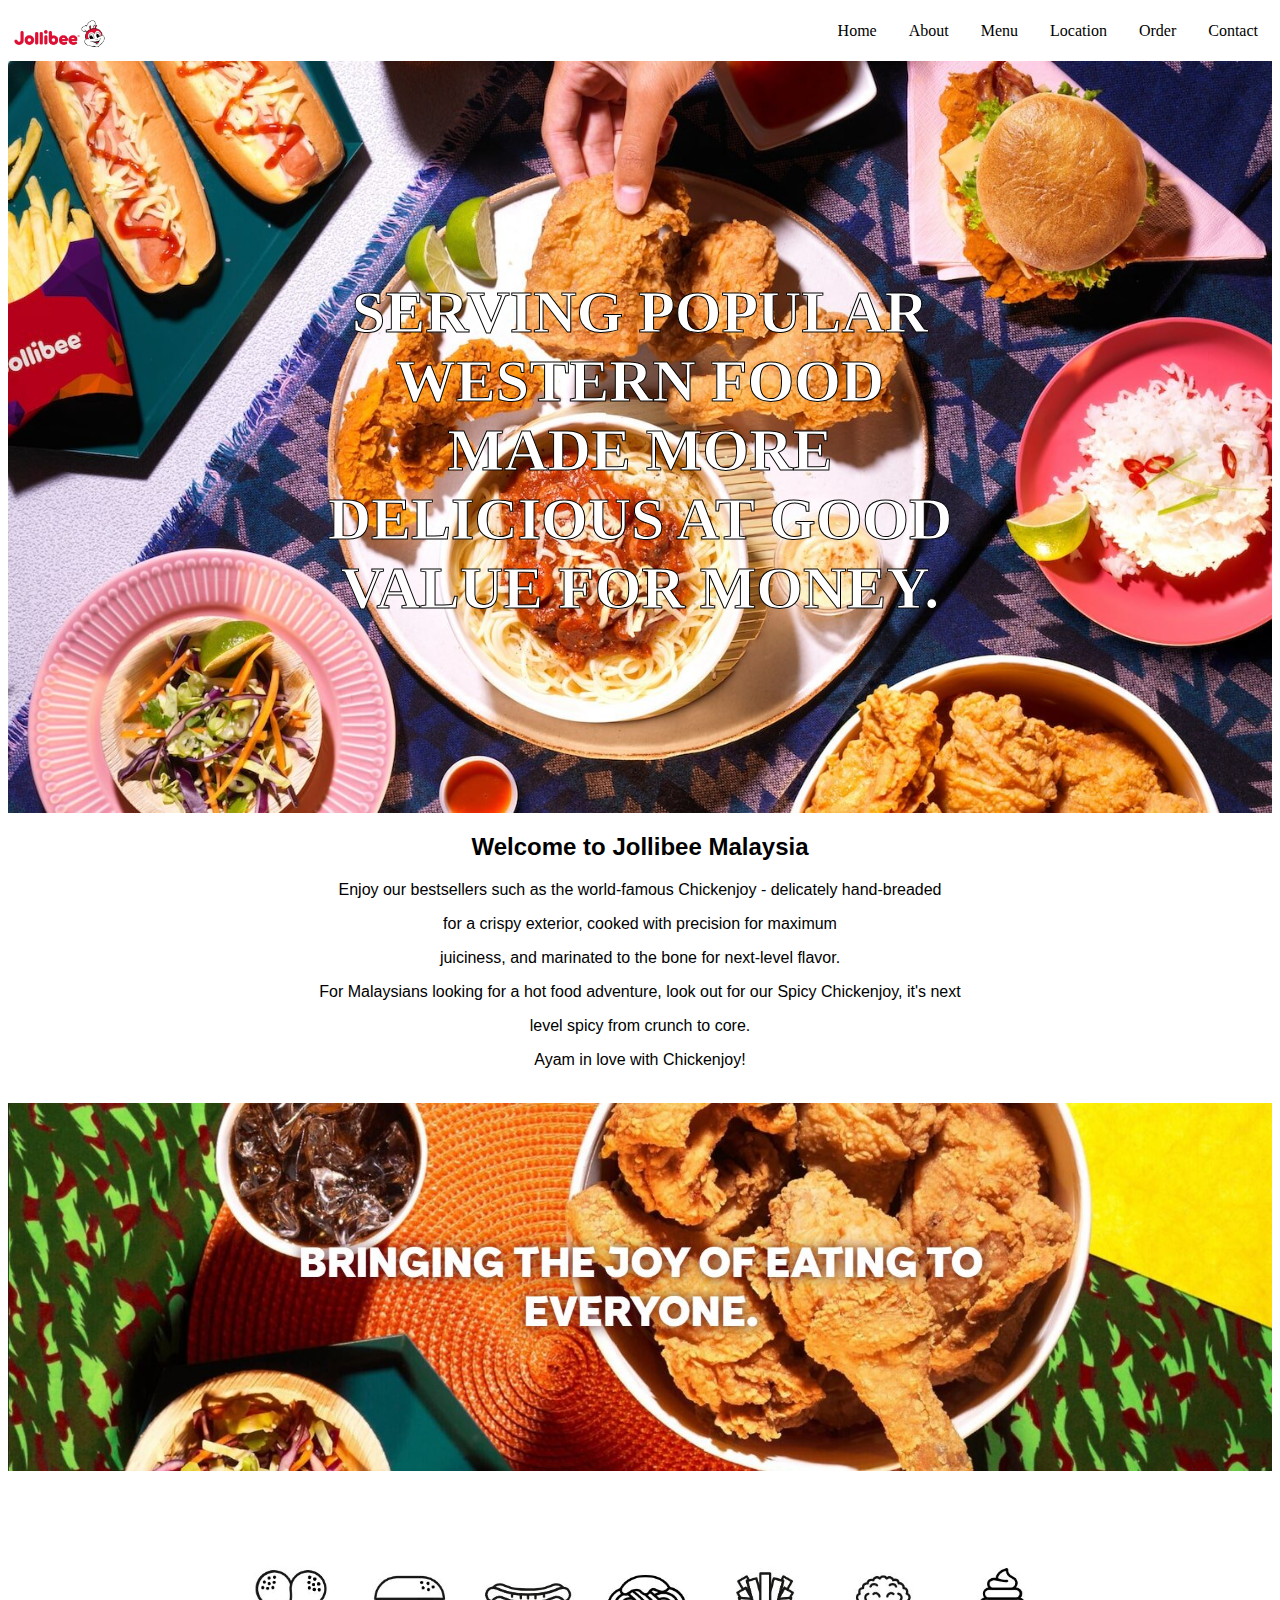
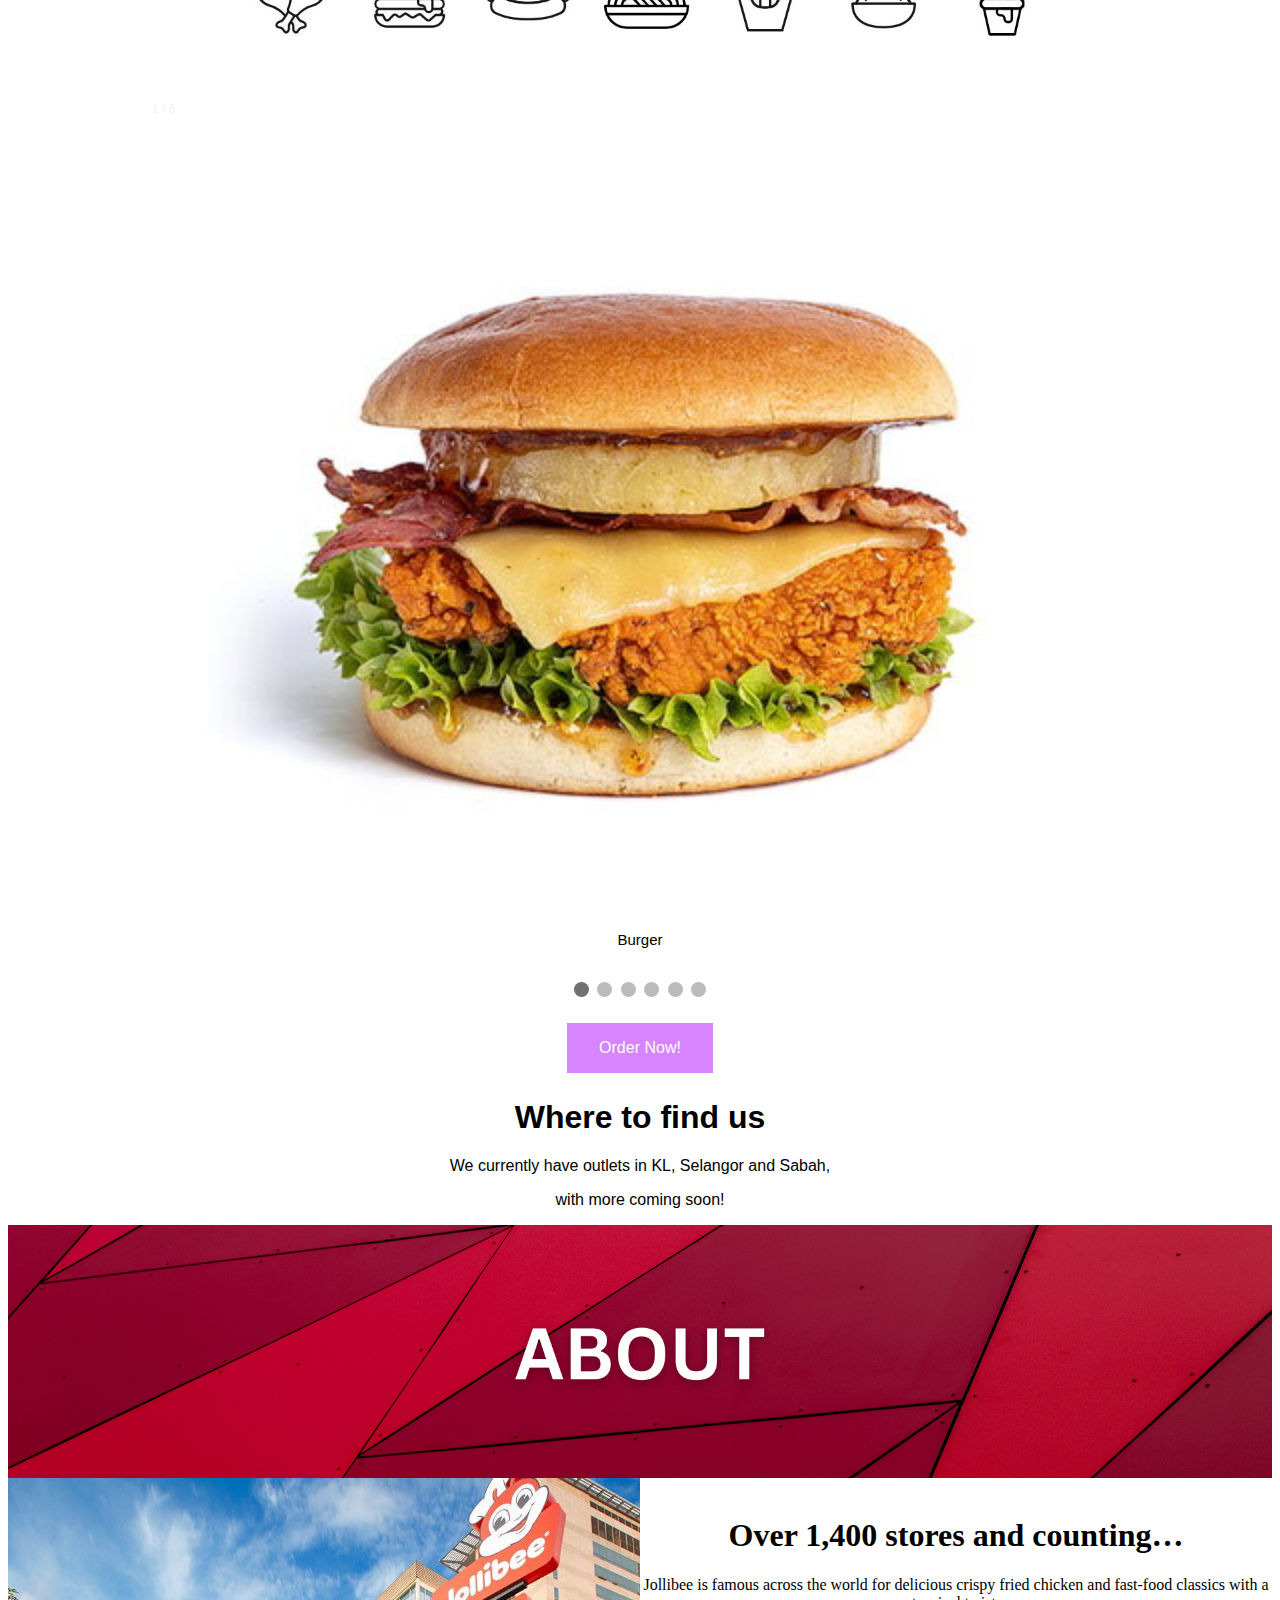
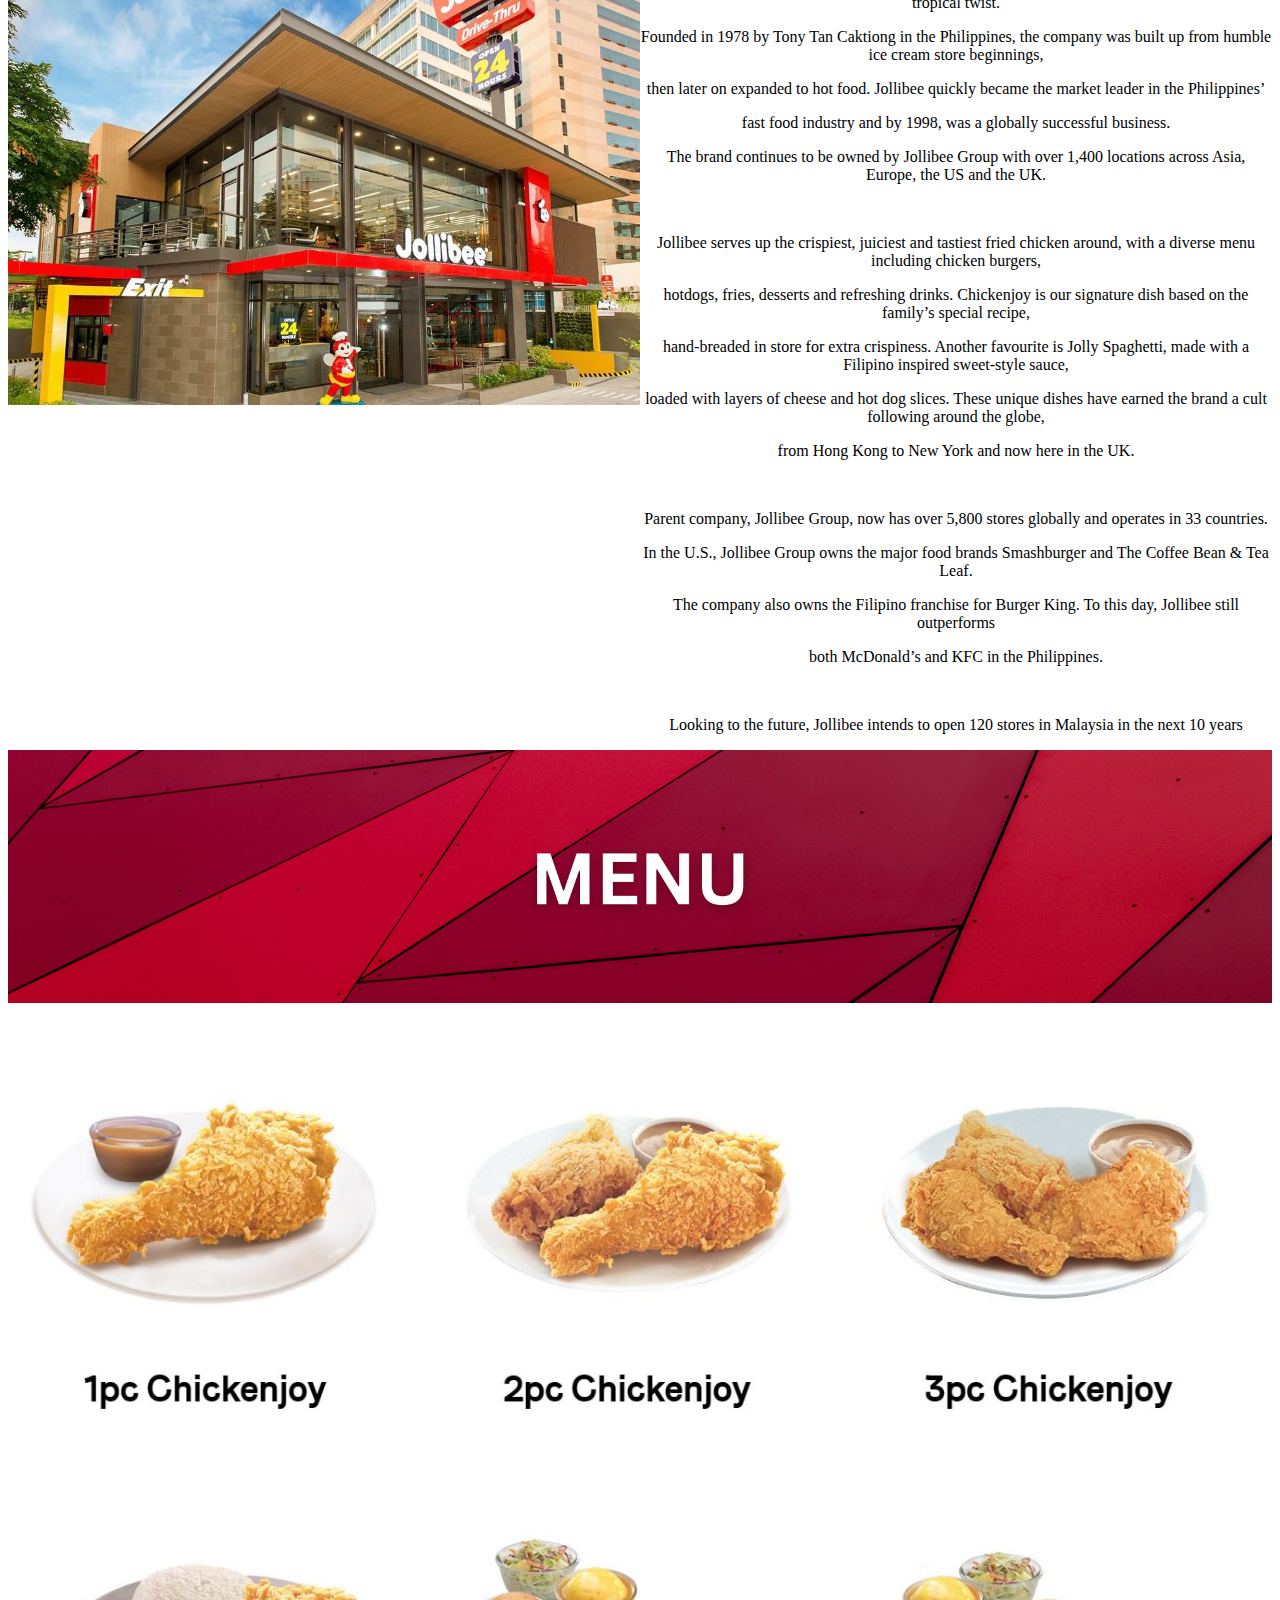
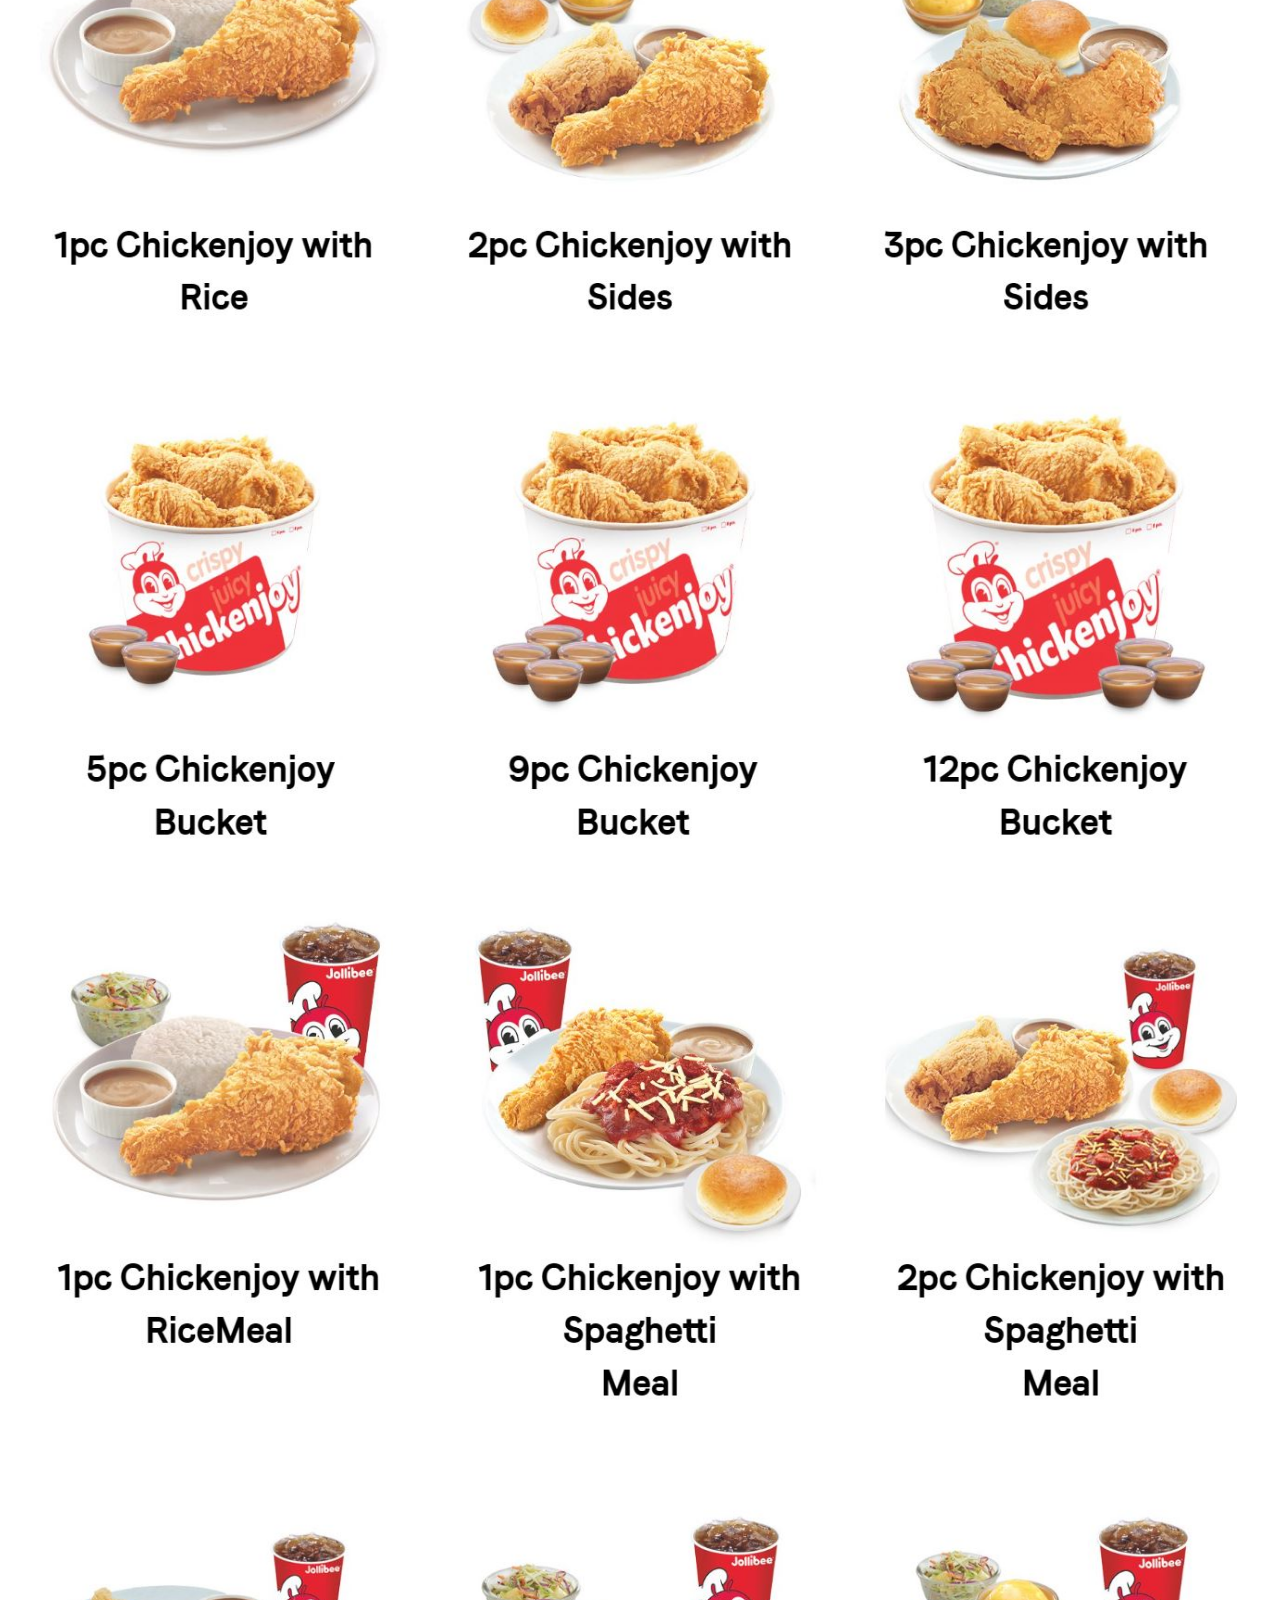
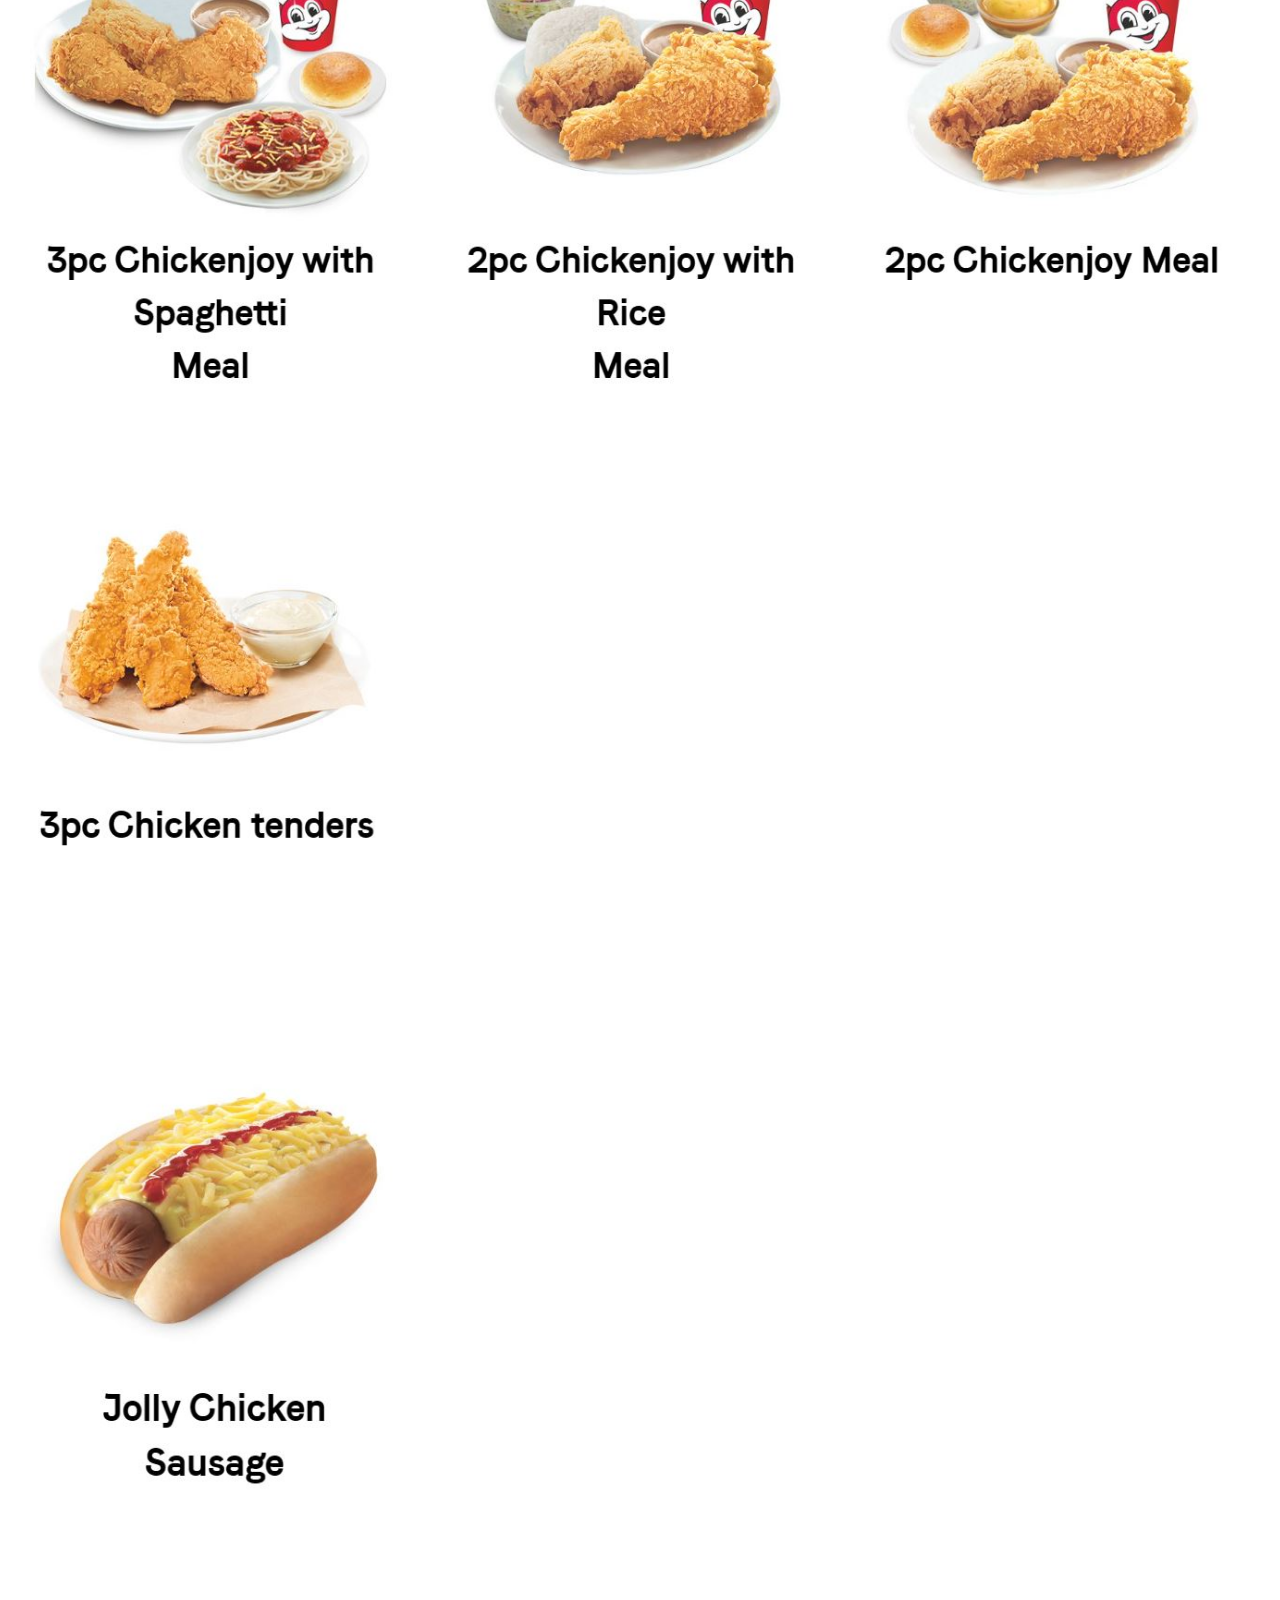
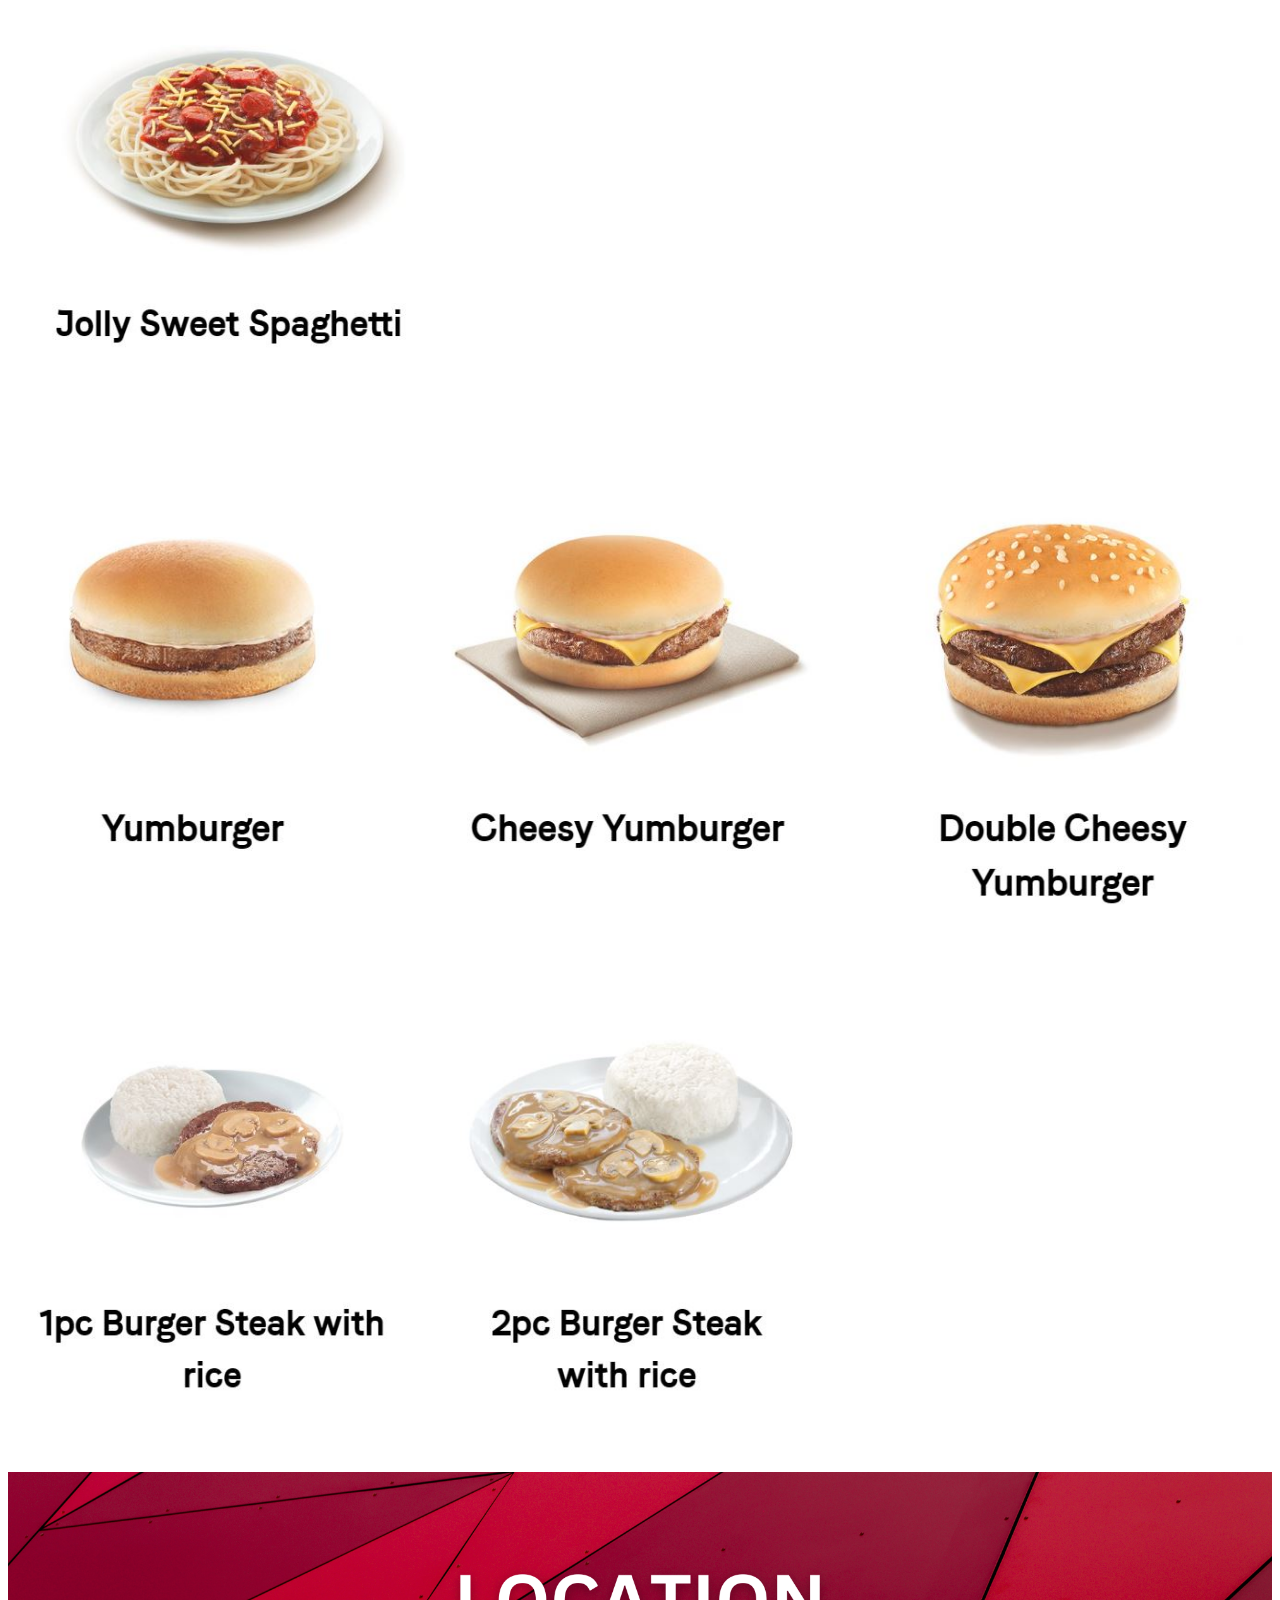
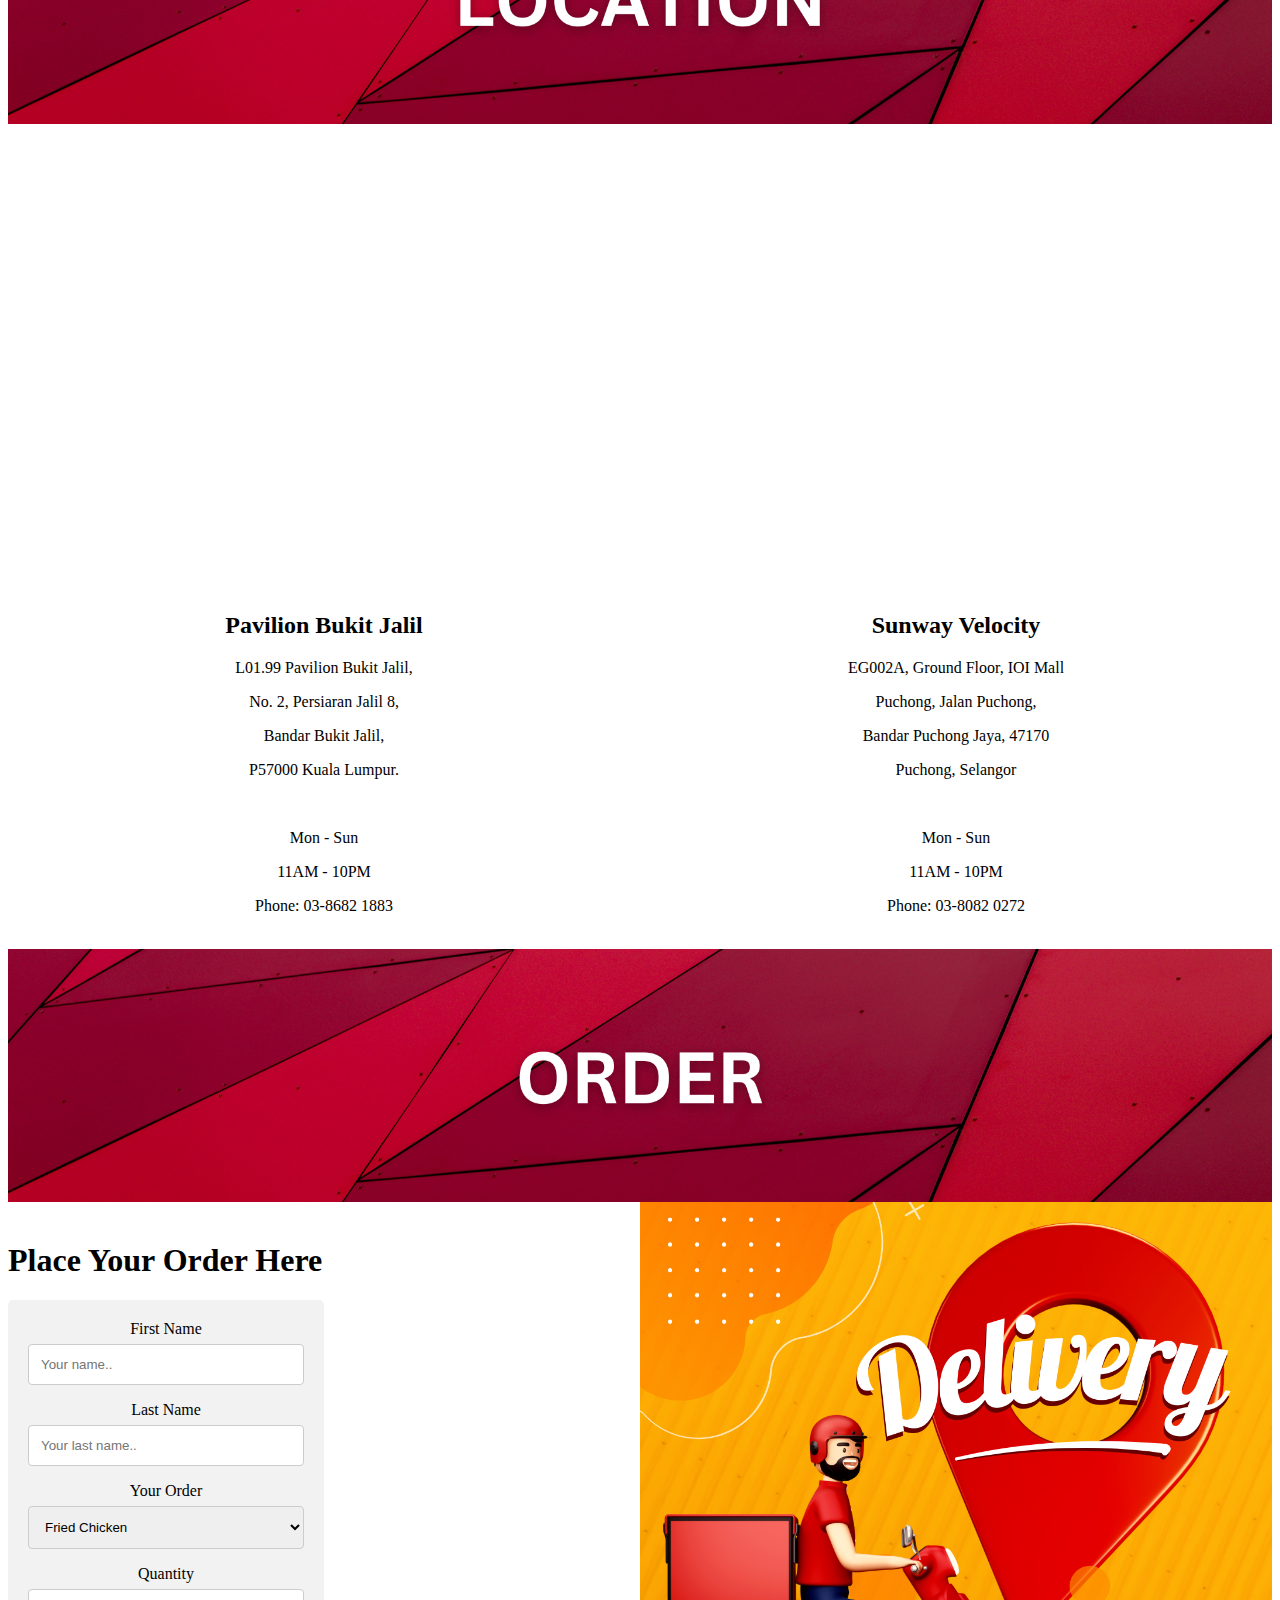
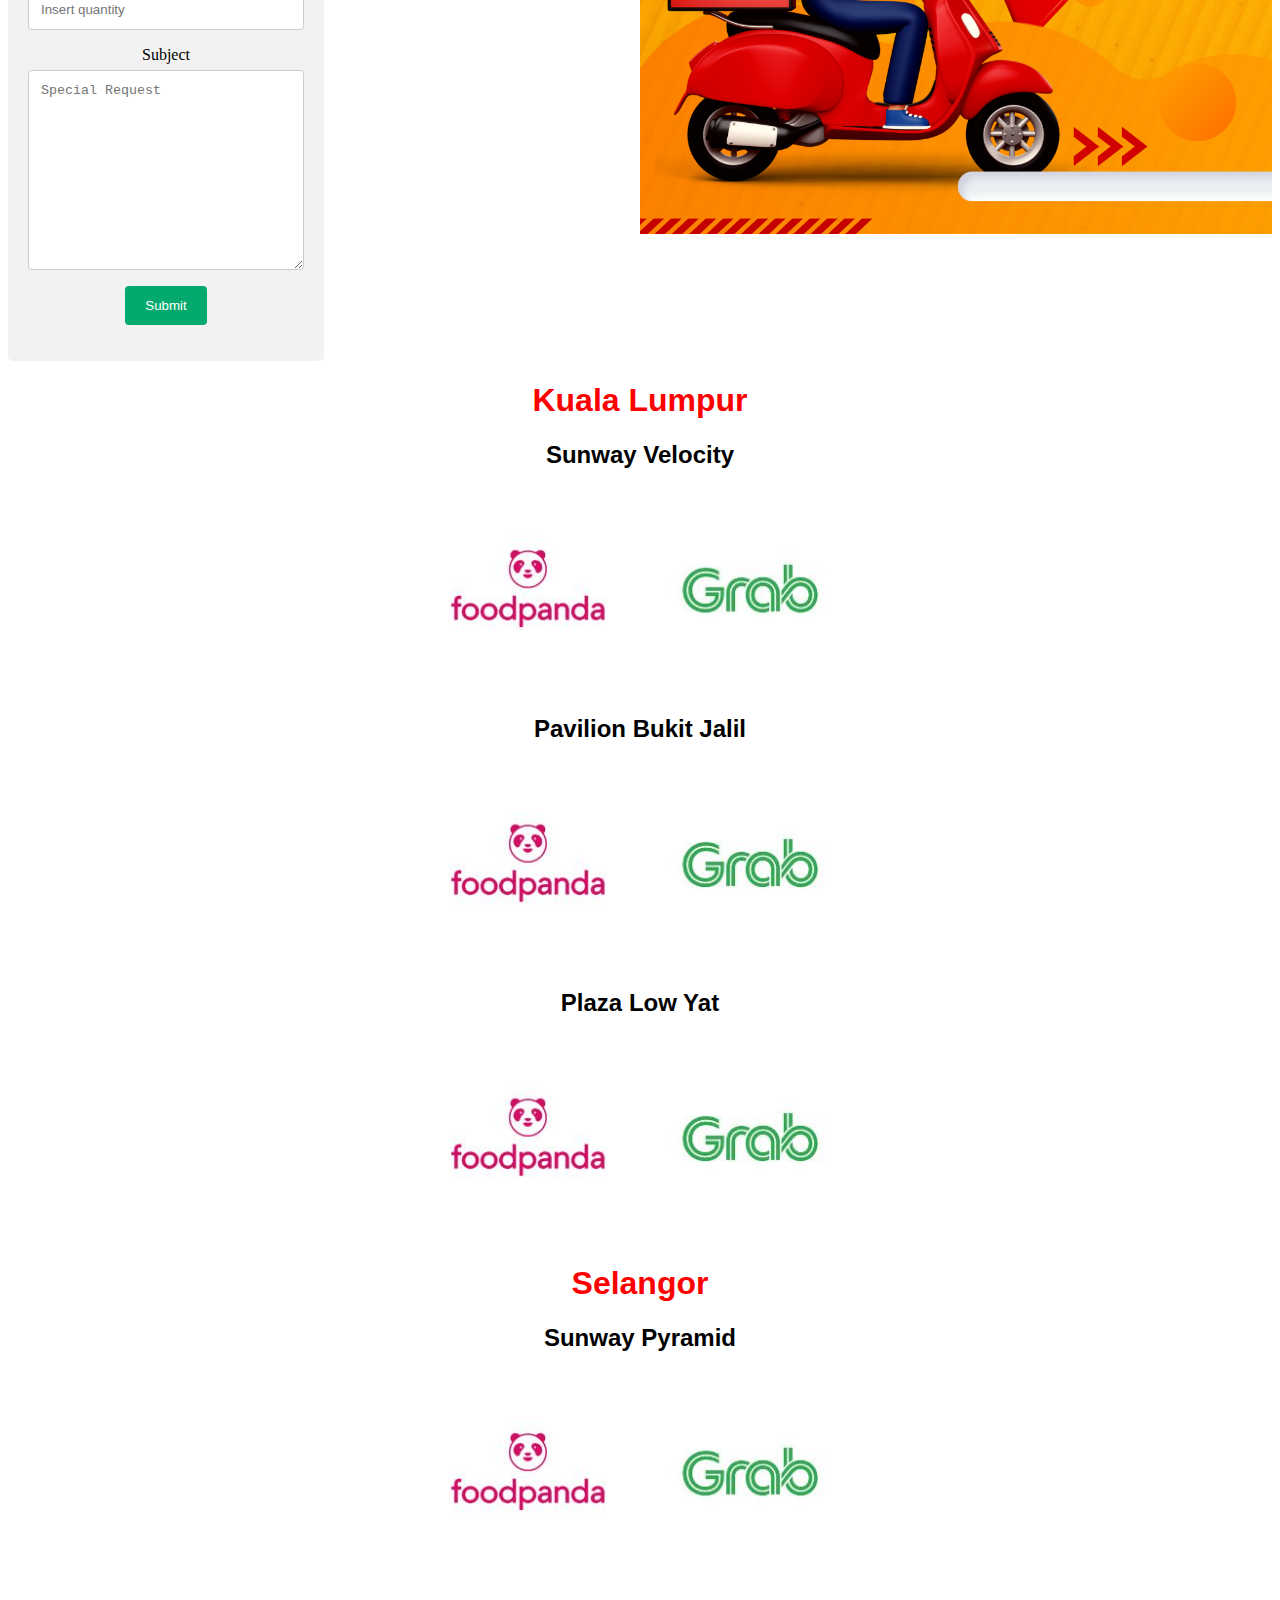
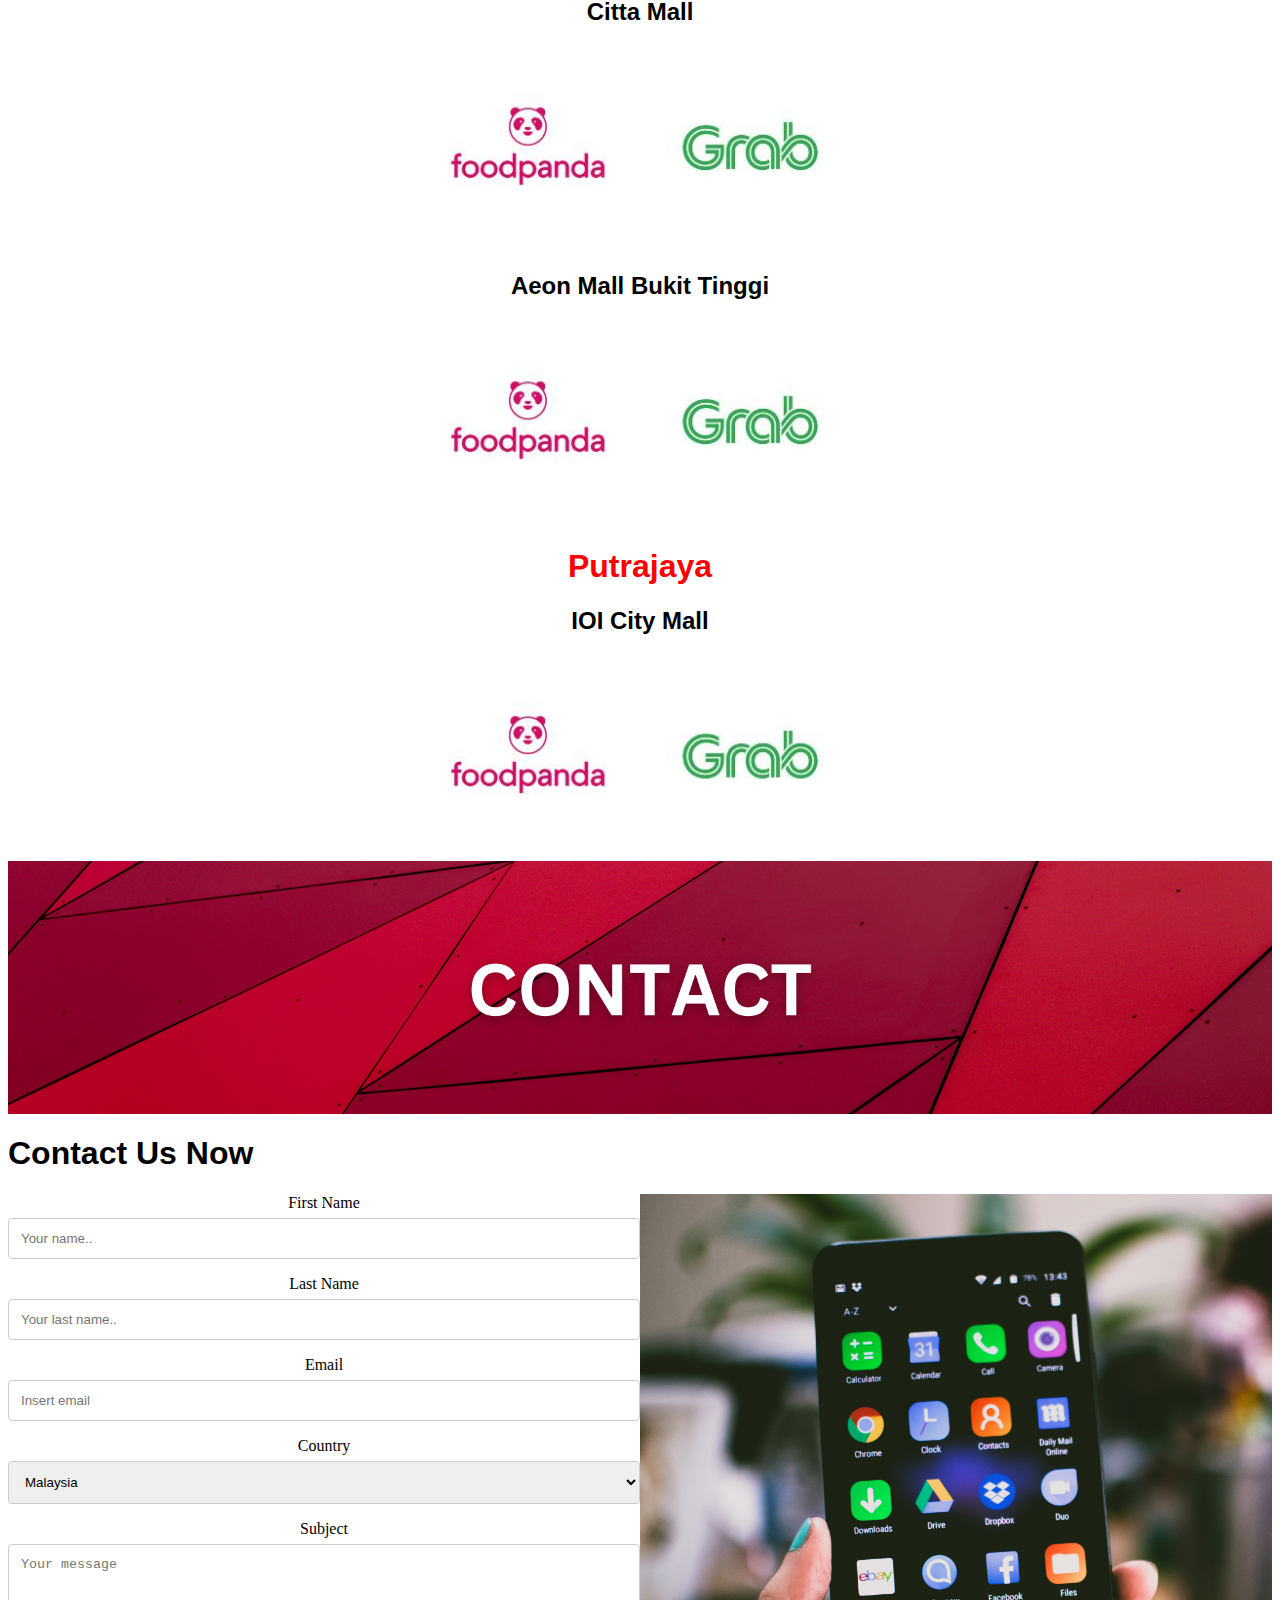
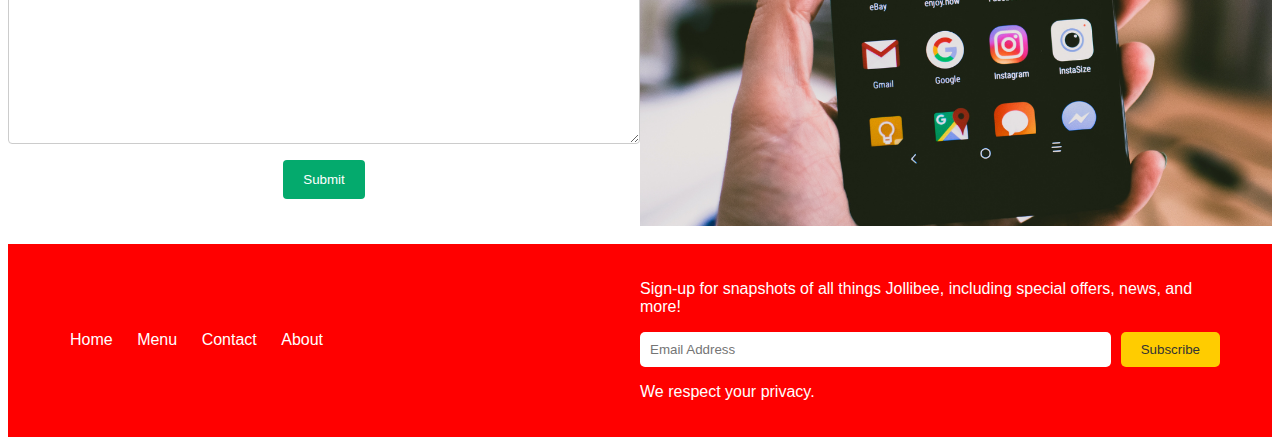
<file: index.html>
<html>
<head>
  <!-- to call CSS from file index.css -->
  <title>Jollibee Malaysia</title>
  <link rel="stylesheet" href="style.css">
</head>



</style>
<body>
    <!-- company logo -->
  
    <img src="jollibeelogo.jpg" width="8%">
  <!-- topbar menu -->
    <div class="scrollmenu">
      
         <a href="index.html">Home</a>
         
         <a href="#about-section">About</a>
         <a href="#menu-section">Menu</a>
         <a href="#location-section">Location</a>
         <a href="#order-section">Order</a>
         <a href="#contact-section">Contact</a>
               
     </div>

     <div class="mycontainer">
      <img src="Images/imageindex1.jpg" width="100%">
      <div class="centered"><b>SERVING POPULAR WESTERN FOOD MADE MORE DELICIOUS AT GOOD VALUE FOR MONEY.</b></div>
     </div>


     <div class="mycontainer" >
        
        <h2 align="center">Welcome to Jollibee Malaysia</h2>
        <p align="center">Enjoy our bestsellers such as the world-famous Chickenjoy - delicately hand-breaded</p>
        <p align="center">for a crispy exterior, cooked with precision for maximum </p>
        <p align="center">juiciness, and marinated to the bone for next-level flavor.</p> 
        <p align="center">For Malaysians looking for a hot food adventure, look out for our Spicy Chickenjoy, it's next </p>
        <p align="center">level spicy from crunch to core.</p>
        <p align="center">Ayam in love with Chickenjoy!</p>
        <br>

        <img src="Images/imageindex2.jpg" width="100%">
        <br>
        <img src="Images/imageindex3.jpg" width="100%">
    </div>

    <!-- Slide show for poster-->    
    <div>
      <div class="slideshow-container">

        <div class="mySlides fade">
          <div class="numbertext">1 / 6</div>
          <img src="Images/burger_joy.jpg" style="width:100%">
          <div class="text">Burger</div>
        </div>
        
        <div class="mySlides fade">
          <div class="numbertext">2 / 6</div>
          <img src="Images/chicken_joy.png" style="width:100%">
          <div class="text">Chicken</div>
        </div>
        
        <div class="mySlides fade">
          <div class="numbertext">3 / 6</div>
          <img src="Images/classic_joy.png" style="width:100%">
          <div class="text">Classic</div>
        </div>

        <div class="mySlides fade">
          <div class="numbertext">4 / 6</div>
          <img src="Images/hotdog_joy.png" style="width:100%">
          <div class="text">Hotdog</div>
        </div>
        
        <div class="mySlides fade">
          <div class="numbertext">5 / 6</div>
          <img src="Images/tender_joy.png" style="width:100%">
          <div class="text">All chicken set</div>
        </div>
        
        
        </div>
        <br>
        
        <div style="text-align:center">
          <span class="dot"></span> 
          <span class="dot"></span> 
          <span class="dot"></span> 
          <span class="dot"></span> 
          <span class="dot"></span> 
          <span class="dot"></span> 
        </div>

    </div>
    <br>
    <!-- button Order now -->
    <div align="center">
      <button class="button" type="button">Order Now!</button>
    </div>

    <div>
      <h1 align="center">Where to find us</h1>
      <p align="center">We currently have outlets in KL, Selangor and Sabah, </p>
      <p align="center">with more coming soon!</p>
    </div>

    
      <!-- ABOUT section banner -->
      <div id="about-section">
        <a href="#about-section"><img src="Images/aboutbanner.png" width="100%"></a>
        <section id="#about-section"></section>
      </div>
     
    <div class="mycontainer2" > 
      <!-- about image -->

      <div class="mycontainer2" align="center">  
        <img src="Images/premise1.jpg" width="100%">
      </div>

      <div class="mycontainer2" align="center">  
        <br>
      <h1>Over 1,400 stores and counting…</h1>

      <p>Jollibee is famous across the world for delicious crispy fried chicken and fast-food classics with a tropical twist. </p>
      <p>  Founded in 1978 by Tony Tan Caktiong in the Philippines, the company was built up from humble ice cream store beginnings, </p>
      <p>  then later on expanded to hot food. Jollibee quickly became the market leader in the Philippines’ </p>
      <p> fast food industry and by 1998, was a globally successful business. </p>
      <p>  The brand continues to be owned by Jollibee Group with over 1,400 locations across Asia, Europe, the US and the UK. </p>

      <br>

      <p>Jollibee serves up the crispiest, juiciest and tastiest fried chicken around, with a diverse menu including chicken burgers, </p>
        <p>hotdogs, fries, desserts and refreshing drinks. Chickenjoy is our signature dish based on the family’s special recipe, </p>
        <p>  hand-breaded in store for extra crispiness. Another favourite is Jolly Spaghetti, made with a Filipino inspired sweet-style sauce, </p>
        <p>loaded with layers of cheese and hot dog slices. These unique dishes have earned the brand a cult following around the globe, </p>
        <p> from Hong Kong to New York and now here in the UK.</p>

        <br>

        <p>Parent company, Jollibee Group, now has over 5,800 stores globally and operates in 33 countries. </p>
          <p>In the U.S., Jollibee Group owns the major food brands Smashburger and The Coffee Bean & Tea Leaf. </p>
          <p> The company also owns the Filipino franchise for Burger King. To this day, Jollibee still outperforms </p>
          <p> both McDonald’s and KFC in the Philippines.</p>
      <br>
        <p>Looking to the future, Jollibee intends to open 120 stores in Malaysia in the next 10 years </p>
        </div>
     </div>
     
     <!-- MENU section banner -->
      
     
     <div id="menu-section">
      <a href="#menu-section"><img src="Images/menubanner.png" width="100%">
      </a>
      <section id="#about-section"></section>
    </div>

      <!-- about image -->

      

      <div class="mycontainer2" width="100%">

        <img src="Images/menurow1.jpg" width="100%">
        <img src="Images/menurow2.jpg" width="100%">
        <img src="Images/menurow3.jpg" width="100%">
        <img src="Images/menurow4.jpg" width="100%">
        <img src="Images/menurow5.jpg" width="100%">
        <img src="Images/menurow6.jpg" width="100%">
        <img src="Images/menurow7.jpg" width="100%">
        <img src="Images/menurow8.jpg" width="100%">
        <img src="Images/menurow9.jpg" width="100%">
        <img src="Images/menurow10.jpg" width="100%">
      </div>
    

    <br>

    <!-- Location section banner -->
      
     
    <div id="location-section">
      <a href="#location-section"><img src="Images/locationbanner.png" width="100%">
      </a>
      <section id="#about-section"></section>
    </div>
<br>
    <div class="mycontainer2" align="center">
      <div>
        <!-- Embed Google map-->
        <iframe src="https://www.google.com/maps/embed?pb=!1m18!1m12!1m3!1d254939.23001250118!2d101.49274778523215!3d3.243891955637328!2m3!1f0!2f0!3f0!3m2!1i1024!2i768!4f13.1!3m3!1m2!1s0x31cc4ae7f2b662d5%3A0x24640a80dedccc95!2sPavilion%20Bukit%20Jalil!5e0!3m2!1sen!2smy!4v1721450004996!5m2!1sen!2smy" width="600" height="450" style="border:0;" allowfullscreen="" loading="lazy" referrerpolicy="no-referrer-when-downgrade"></iframe>
        <h2>Pavilion Bukit Jalil</h2>
        <p>L01.99 Pavilion Bukit Jalil,</p>
        <p>No. 2, Persiaran Jalil 8,</p>
        <p>Bandar Bukit Jalil,</p>
        <p>P57000 Kuala Lumpur.</p>
        <br>
        <p>Mon - Sun</p>
        <p>11AM - 10PM</p>
        <p>Phone: 03-8682 1883</p>
        <br>
            
      </div>

      <div>
        <!-- Embed Google map-->
        <iframe src="https://www.google.com/maps/embed?pb=!1m18!1m12!1m3!1d3983.8744509174753!2d101.71997438387741!3d3.127876745172762!2m3!1f0!2f0!3f0!3m2!1i1024!2i768!4f13.1!3m3!1m2!1s0x31cc3614023d8ac1%3A0x16c2db2b9f094ca2!2sSunway%20Velocity%20Mall!5e0!3m2!1sen!2smy!4v1721450074823!5m2!1sen!2smy" width="600" height="450" style="border:0;" allowfullscreen="" loading="lazy" referrerpolicy="no-referrer-when-downgrade"></iframe>
        <h2>Sunway Velocity</h2>
        <p>EG002A, Ground Floor, IOI Mall</p>
        <p>Puchong, Jalan Puchong,</p>
        <p>Bandar Puchong Jaya, 47170</p>
        <p>Puchong, Selangor</p>
        <br>
        <p>Mon - Sun</p>
        <p>11AM - 10PM</p>
        <p>Phone:  03-8082 0272</p>
        <br> 
      </div>
    </div>
       
    <!-- Order section banner -->
      
     
    <div id="order-section">
      <a href="#order-section"><img src="Images/orderbanner.png" width="100%">
      </a>
      <section id="#about-section"></section>
    </div>

    <div class="mycontainer2" >
      <div>   
      <br>
      <h1> Place Your Order Here</h1>
      <div class="container" >
        <form action="/action_page.php" align="center">
          <label for="fname">First Name</label>
          <input type="text" id="fname" name="firstname" placeholder="Your name..">
      
          <label for="lname">Last Name</label>
          <input type="text" id="lname" name="lastname" placeholder="Your last name..">
      
          <label for="country">Your Order</label>
          <select id="country" name="country">
            <option value="friedchicken">Fried Chicken</option>
            <option value="burger">Burger</option>
            <option value="tender">Chicken Tender</option>
            <option value="dessert">Dessert</option>
            <option value="hotdog">Hotdog</option>
          </select>

          <label for="quantity">Quantity</label>
          <input type="text" id="quantity" name="quantity" placeholder="Insert quantity">
      
          <label for="subject">Subject</label>
          <textarea id="subject" name="subject" placeholder="Special Request" style="height:200px"></textarea>
      
          <input type="submit" value="Submit">
        </form>
      </div>
    </div>
    <div>
      <img src="Images/deliverybanner.png" width="100%">
    </div>

  </div>

  <div align="center">
    <h1 style="color:red;">Kuala Lumpur</h1>

    <h2>Sunway Velocity</h2>
    <a href="https://www.foodpanda.my/restaurant/k7dx/jollibee-sunway-pyramid">
      <img src="Images/pandagrab.jpg" width="40%">
    </a>

    <h2>Pavilion Bukit Jalil</h2>
    <a href="https://www.foodpanda.my/restaurant/uwii/jollibee-pavilion-bukit-jalil">
    <img src="Images/pandagrab.jpg" width="40%">
    </a>

    <h2>Plaza Low Yat</h2> 
    <a href="https://www.foodpanda.my/restaurant/meam/jollibee-plaza-low-yat">
    <img src="Images/pandagrab.jpg" width="40%">
    </a>

    <h1 style="color:red;">Selangor</h1>

    <h2>Sunway Pyramid</h2>

    <a href="https://www.foodpanda.my/restaurant/ired/jollibee-sunway-velocity">
    <img src="Images/pandagrab.jpg" width="40%">
    </a>
    
    <h2>Citta Mall</h2>
    <a href="https://www.foodpanda.my/restaurant/nemd/jollibee-citta-mall">
    <img src="Images/pandagrab.jpg" width="40%">
    </a>

    <h2>Aeon Mall Bukit Tinggi</h2>
    <a href="https://www.foodpanda.my/restaurant/vqoe/jollibee-aeon-bukit-tinggi"></a>
    <img src="Images/pandagrab.jpg" width="40%">
    </a>

    <h1 style="color:red;">Putrajaya</h1>

    <h2>IOI City Mall</h2>
    <a href="https://www.foodpanda.my/restaurant/x8rk/jollibee-ioi-city-mall"></a>
    <img src="Images/pandagrab.jpg" width="40%">
    </a>
   
    
  </div>

  <!-- CONTACT section banner -->
      
     
  <div id="contact-section">
    <a href="#contact-section"><img src="Images/contactbanner.png" width="100%">
    </a>
    <section id="#contact-section"></section>
  </div>

  <h1> Contact Us Now</h1>
     <div class="mycontainer2" >
      <div>
       <form action="/action_page.php" align="center">
         <label for="fname">First Name</label>
         <input type="text" id="fname" name="firstname" placeholder="Your name..">
     
         <label for="lname">Last Name</label>
         <input type="text" id="lname" name="lastname" placeholder="Your last name..">

         
         <label for="email">Email</label>
         <input type="text" id="email" name="email" placeholder="Insert email">
     
         <label for="country">Country</label>
         <select id="country" name="country">
           <option value="Malaysia">Malaysia</option>
           <option value="Brunei">Brunei</option>
           <option value="Singapore">Singapore</option>
           <option value="Philiphines">Philiphines</option>
           <option value="Indonesia">Indonesia</option>
         </select>

     
         <label for="subject">Subject</label>
         <textarea id="subject" name="subject" placeholder="Your message" style="height:200px"></textarea>
     
         <input type="submit" value="Submit">
       </form>

      </div>

      <div>
        <img src="Images/contactposter.png" width="100%">
      </div>
     </div>
  

<br>
 

</body>
<!-- Script for slide show-->

<script>
  let slideIndex = 0;
  showSlides();
  
  function showSlides() {
    let i;
    let slides = document.getElementsByClassName("mySlides");
    let dots = document.getElementsByClassName("dot");
    for (i = 0; i < slides.length; i++) {
      slides[i].style.display = "none";  
    }
    slideIndex++;
    if (slideIndex > slides.length) {slideIndex = 1}    
    for (i = 0; i < dots.length; i++) {
      dots[i].className = dots[i].className.replace(" active", "");
    }
    slides[slideIndex-1].style.display = "block";  
    dots[slideIndex-1].className += " active";
    setTimeout(showSlides, 3000); // Change image every 2 seconds
  }
  </script>


<!-- Footer website-->

<footer>
  <div class="footer-container">
    <div class="footer-links">
      <a href="#">Home</a>
      <a href="#">Menu</a>
      <a href="#">Contact</a>
      <a href="#">About</a>

    </div>
    
    <div class="footer-subscribe">
      <p>Sign-up for snapshots of all things Jollibee, including special offers, news, and more!</p>
      <form>
        <input type="email" placeholder="Email Address">
        <button type="submit">Subscribe</button>
      </form>
      <p>We respect your privacy.</p>
    </div>
  </div>
</footer>

</html>
</file>
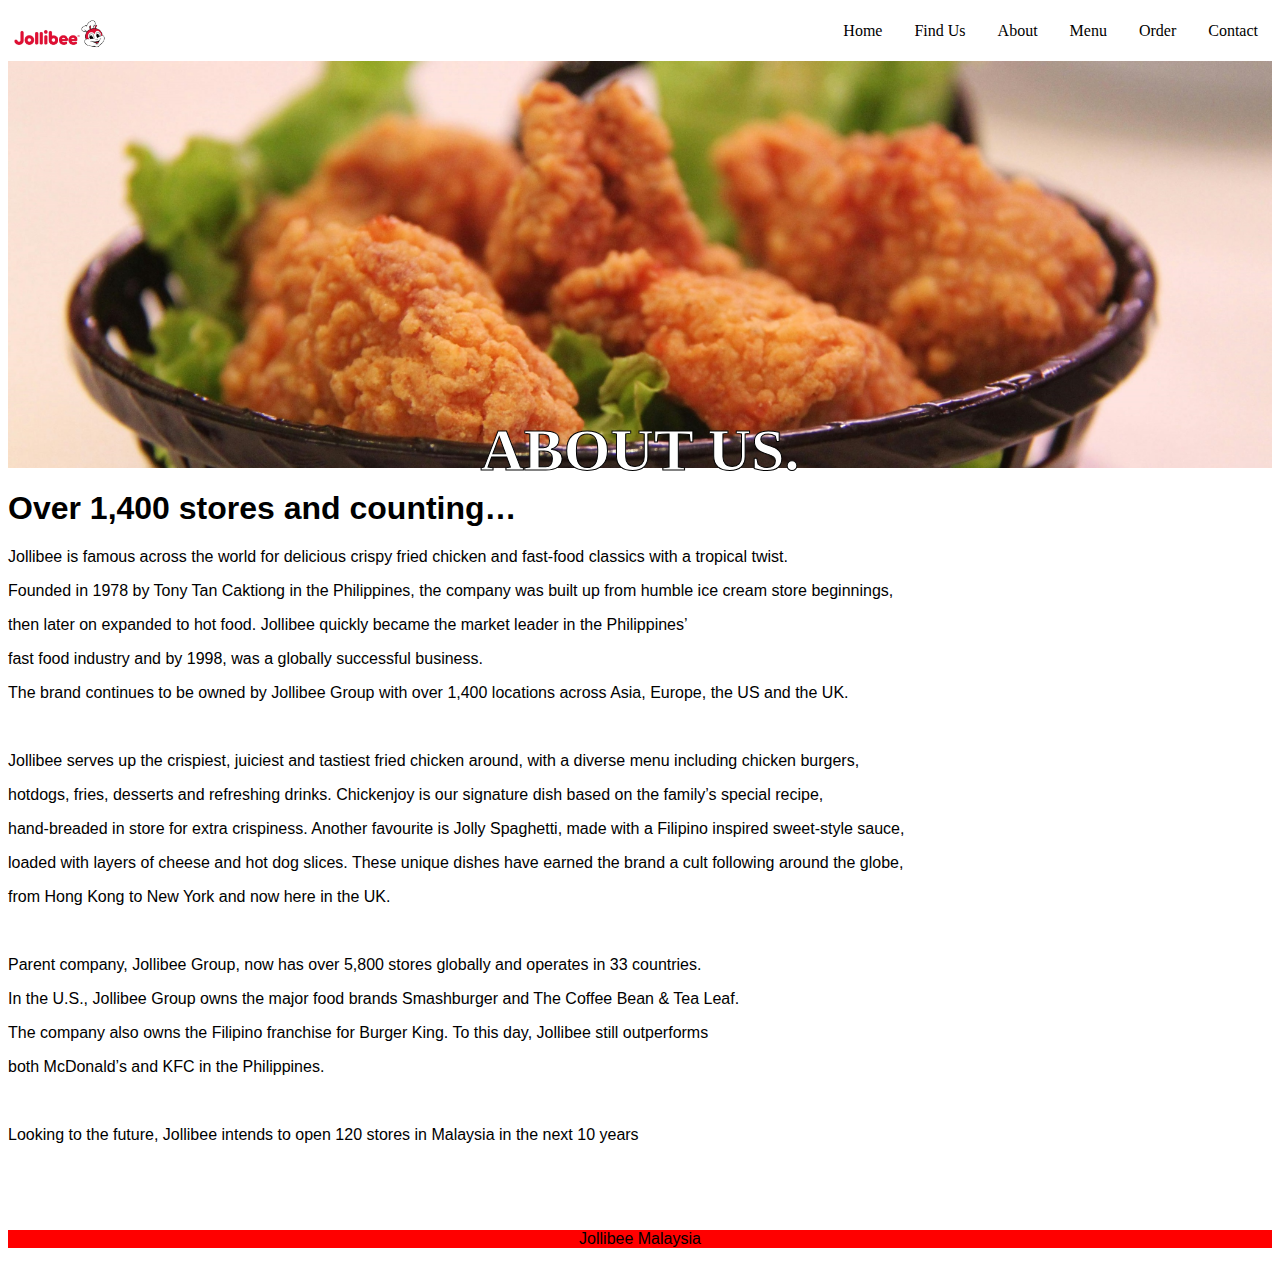
<file: about.html>
<html>
<head>
  <!-- to call CSS from file index.css -->
  <title>Jollibee Malaysia</title>
  <link rel="stylesheet" href="about.css">
</head>



</style>
<body>
    <!-- company logo -->
  
    <img src="jollibeelogo.jpg" width="8%">
  <!-- topbar menu -->
    <div class="scrollmenu">
      
         <a href="index.html">Home</a>
         <a href="findus.html">Find Us</a>
         <a href="about.html">About</a>
         <a href="menu.html">Menu</a>
         <a href="order.html">Order</a>
         
         <a href="contact.html">Contact</a>
               
     </div>

     <div class="container">
      <img src="Images/friedchiccrop.jpg" width="100%">
      <div class="centered"><b>ABOUT US.</b></div>

      <h1>Over 1,400 stores and counting…</h1>

      <p>Jollibee is famous across the world for delicious crispy fried chicken and fast-food classics with a tropical twist. </p>
      <p>  Founded in 1978 by Tony Tan Caktiong in the Philippines, the company was built up from humble ice cream store beginnings, </p>
      <p>  then later on expanded to hot food. Jollibee quickly became the market leader in the Philippines’ </p>
      <p> fast food industry and by 1998, was a globally successful business. </p>
      <p>  The brand continues to be owned by Jollibee Group with over 1,400 locations across Asia, Europe, the US and the UK. </p>

      <br>

      <p>Jollibee serves up the crispiest, juiciest and tastiest fried chicken around, with a diverse menu including chicken burgers, </p>
        <p>hotdogs, fries, desserts and refreshing drinks. Chickenjoy is our signature dish based on the family’s special recipe, </p>
        <p>  hand-breaded in store for extra crispiness. Another favourite is Jolly Spaghetti, made with a Filipino inspired sweet-style sauce, </p>
        <p>loaded with layers of cheese and hot dog slices. These unique dishes have earned the brand a cult following around the globe, </p>
        <p> from Hong Kong to New York and now here in the UK.</p>

        <br>

        <p>Parent company, Jollibee Group, now has over 5,800 stores globally and operates in 33 countries. </p>
          <p>In the U.S., Jollibee Group owns the major food brands Smashburger and The Coffee Bean & Tea Leaf. </p>
          <p> The company also owns the Filipino franchise for Burger King. To this day, Jollibee still outperforms </p>
          <p> both McDonald’s and KFC in the Philippines.</p>
      <br>
        <p>Looking to the future, Jollibee intends to open 120 stores in Malaysia in the next 10 years </p>

     </div>

<br>
     

   
    <br>
    
     


    <br>
 

</body>
<!-- Script for slide show-->

<script>
  let slideIndex = 0;
  showSlides();
  
  function showSlides() {
    let i;
    let slides = document.getElementsByClassName("mySlides");
    let dots = document.getElementsByClassName("dot");
    for (i = 0; i < slides.length; i++) {
      slides[i].style.display = "none";  
    }
    slideIndex++;
    if (slideIndex > slides.length) {slideIndex = 1}    
    for (i = 0; i < dots.length; i++) {
      dots[i].className = dots[i].className.replace(" active", "");
    }
    slides[slideIndex-1].style.display = "block";  
    dots[slideIndex-1].className += " active";
    setTimeout(showSlides, 3000); // Change image every 2 seconds
  }
  </script>


<!-- Footer website-->

<footer class="site-footer">
  <p align="center">Jollibee Malaysia</p>
</footer>

</html>
</file>
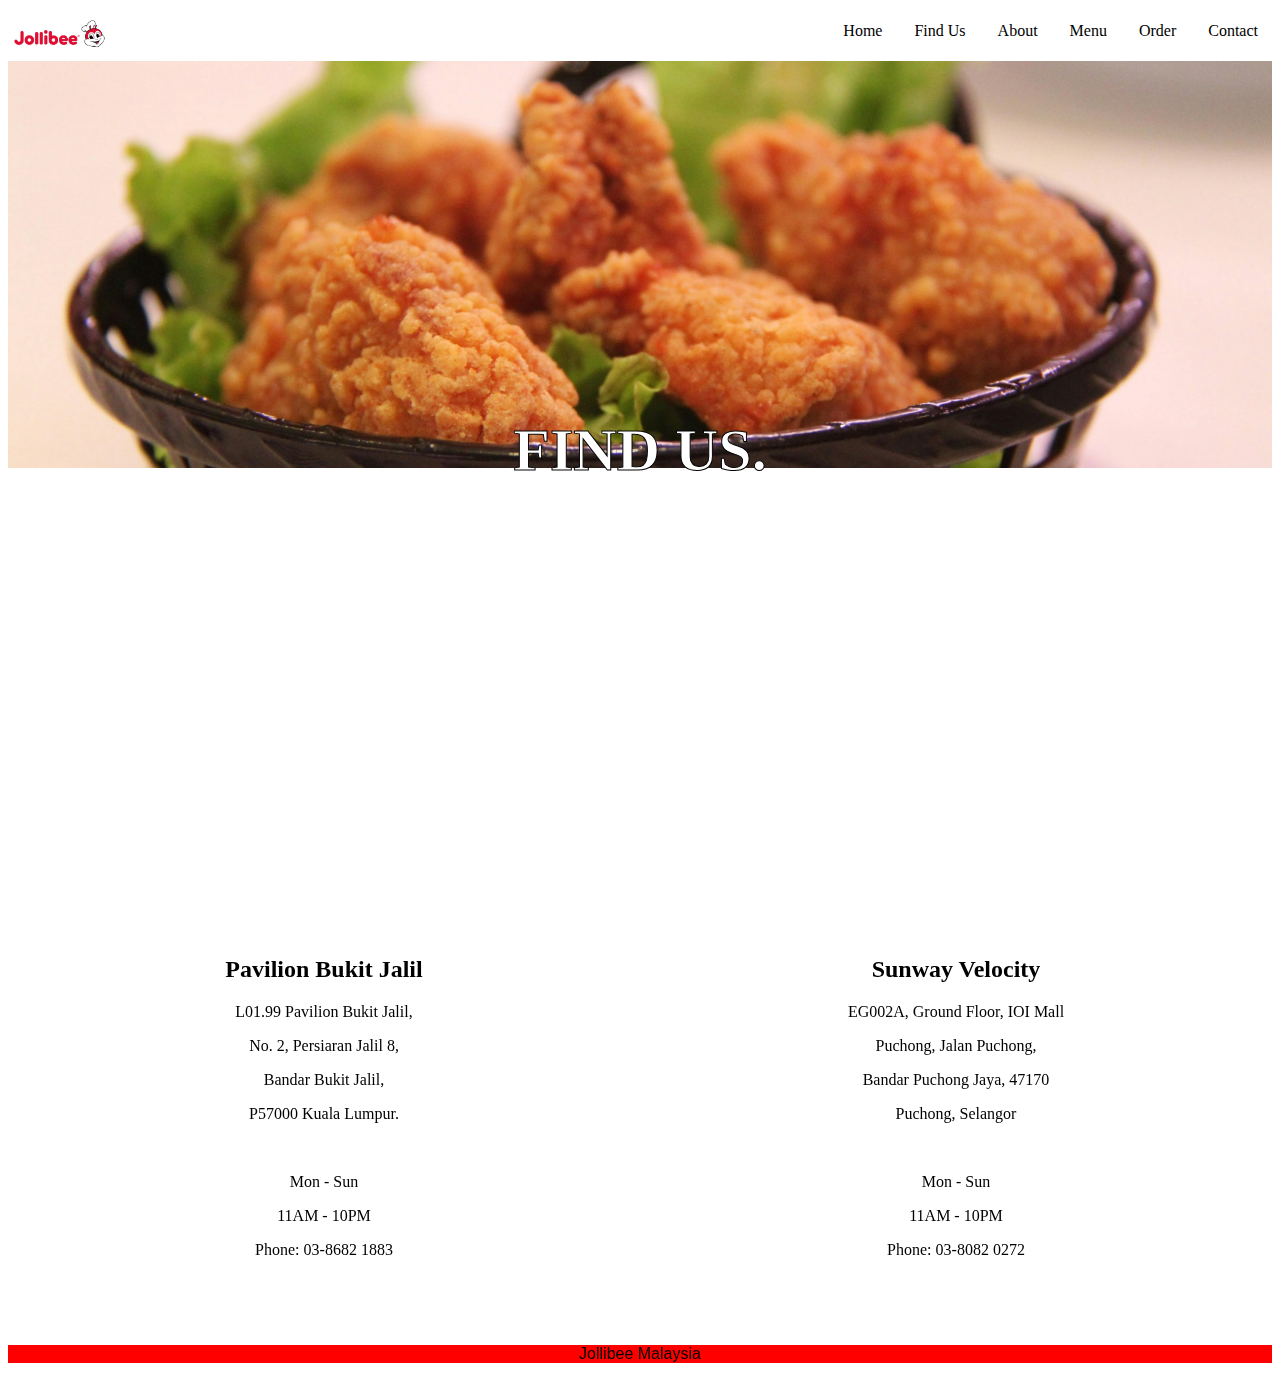
<file: findus.html>
<html>
<head>
  <!-- to call CSS from file index.css -->
  <title>Jollibee Malaysia</title>
  <link rel="stylesheet" href="findus.css">
</head>



</style>
<body>
    <!-- company logo -->
  
    <img src="jollibeelogo.jpg" width="8%">
  <!-- topbar menu -->
    <div class="scrollmenu">
      
         <a href="index.html">Home</a>
         <a href="findus.html">Find Us</a>
         <a href="about.html">About</a>
         <a href="menu.html">Menu</a>
         <a href="order.html">Order</a>
         
         <a href="contact.html">Contact</a>
               
     </div>

     <div class="container">
      <img src="Images/friedchiccrop.jpg" width="100%">
      <div class="centered"><b>FIND US.</b></div>
     </div>

<br>
     <div class="mycontainer" align="center">
      <div>
        <!-- Embed Google map-->
        <iframe src="https://www.google.com/maps/embed?pb=!1m18!1m12!1m3!1d254939.23001250118!2d101.49274778523215!3d3.243891955637328!2m3!1f0!2f0!3f0!3m2!1i1024!2i768!4f13.1!3m3!1m2!1s0x31cc4ae7f2b662d5%3A0x24640a80dedccc95!2sPavilion%20Bukit%20Jalil!5e0!3m2!1sen!2smy!4v1721450004996!5m2!1sen!2smy" width="600" height="450" style="border:0;" allowfullscreen="" loading="lazy" referrerpolicy="no-referrer-when-downgrade"></iframe>
        <h2>Pavilion Bukit Jalil</h2>
        <p>L01.99 Pavilion Bukit Jalil,</p>
        <p>No. 2, Persiaran Jalil 8,</p>
        <p>Bandar Bukit Jalil,</p>
        <p>P57000 Kuala Lumpur.</p>
        <br>
        <p>Mon - Sun</p>
        <p>11AM - 10PM</p>
        <p>Phone: 03-8682 1883</p>
        <br>
            
      </div>

      <div>
        <!-- Embed Google map-->
        <iframe src="https://www.google.com/maps/embed?pb=!1m18!1m12!1m3!1d3983.8744509174753!2d101.71997438387741!3d3.127876745172762!2m3!1f0!2f0!3f0!3m2!1i1024!2i768!4f13.1!3m3!1m2!1s0x31cc3614023d8ac1%3A0x16c2db2b9f094ca2!2sSunway%20Velocity%20Mall!5e0!3m2!1sen!2smy!4v1721450074823!5m2!1sen!2smy" width="600" height="450" style="border:0;" allowfullscreen="" loading="lazy" referrerpolicy="no-referrer-when-downgrade"></iframe>
        <h2>Sunway Velocity</h2>
        <p>EG002A, Ground Floor, IOI Mall</p>
        <p>Puchong, Jalan Puchong,</p>
        <p>Bandar Puchong Jaya, 47170</p>
        <p>Puchong, Selangor</p>
        <br>
        <p>Mon - Sun</p>
        <p>11AM - 10PM</p>
        <p>Phone:  03-8082 0272</p>
        <br> 
      </div>
    </div>

   
    <br>
    
     


    <br>
 

</body>
<!-- Script for slide show-->

<script>
  let slideIndex = 0;
  showSlides();
  
  function showSlides() {
    let i;
    let slides = document.getElementsByClassName("mySlides");
    let dots = document.getElementsByClassName("dot");
    for (i = 0; i < slides.length; i++) {
      slides[i].style.display = "none";  
    }
    slideIndex++;
    if (slideIndex > slides.length) {slideIndex = 1}    
    for (i = 0; i < dots.length; i++) {
      dots[i].className = dots[i].className.replace(" active", "");
    }
    slides[slideIndex-1].style.display = "block";  
    dots[slideIndex-1].className += " active";
    setTimeout(showSlides, 3000); // Change image every 2 seconds
  }
  </script>


<!-- Footer website-->

<footer class="site-footer">
  <p align="center">Jollibee Malaysia</p>
</footer>

</html>
</file>
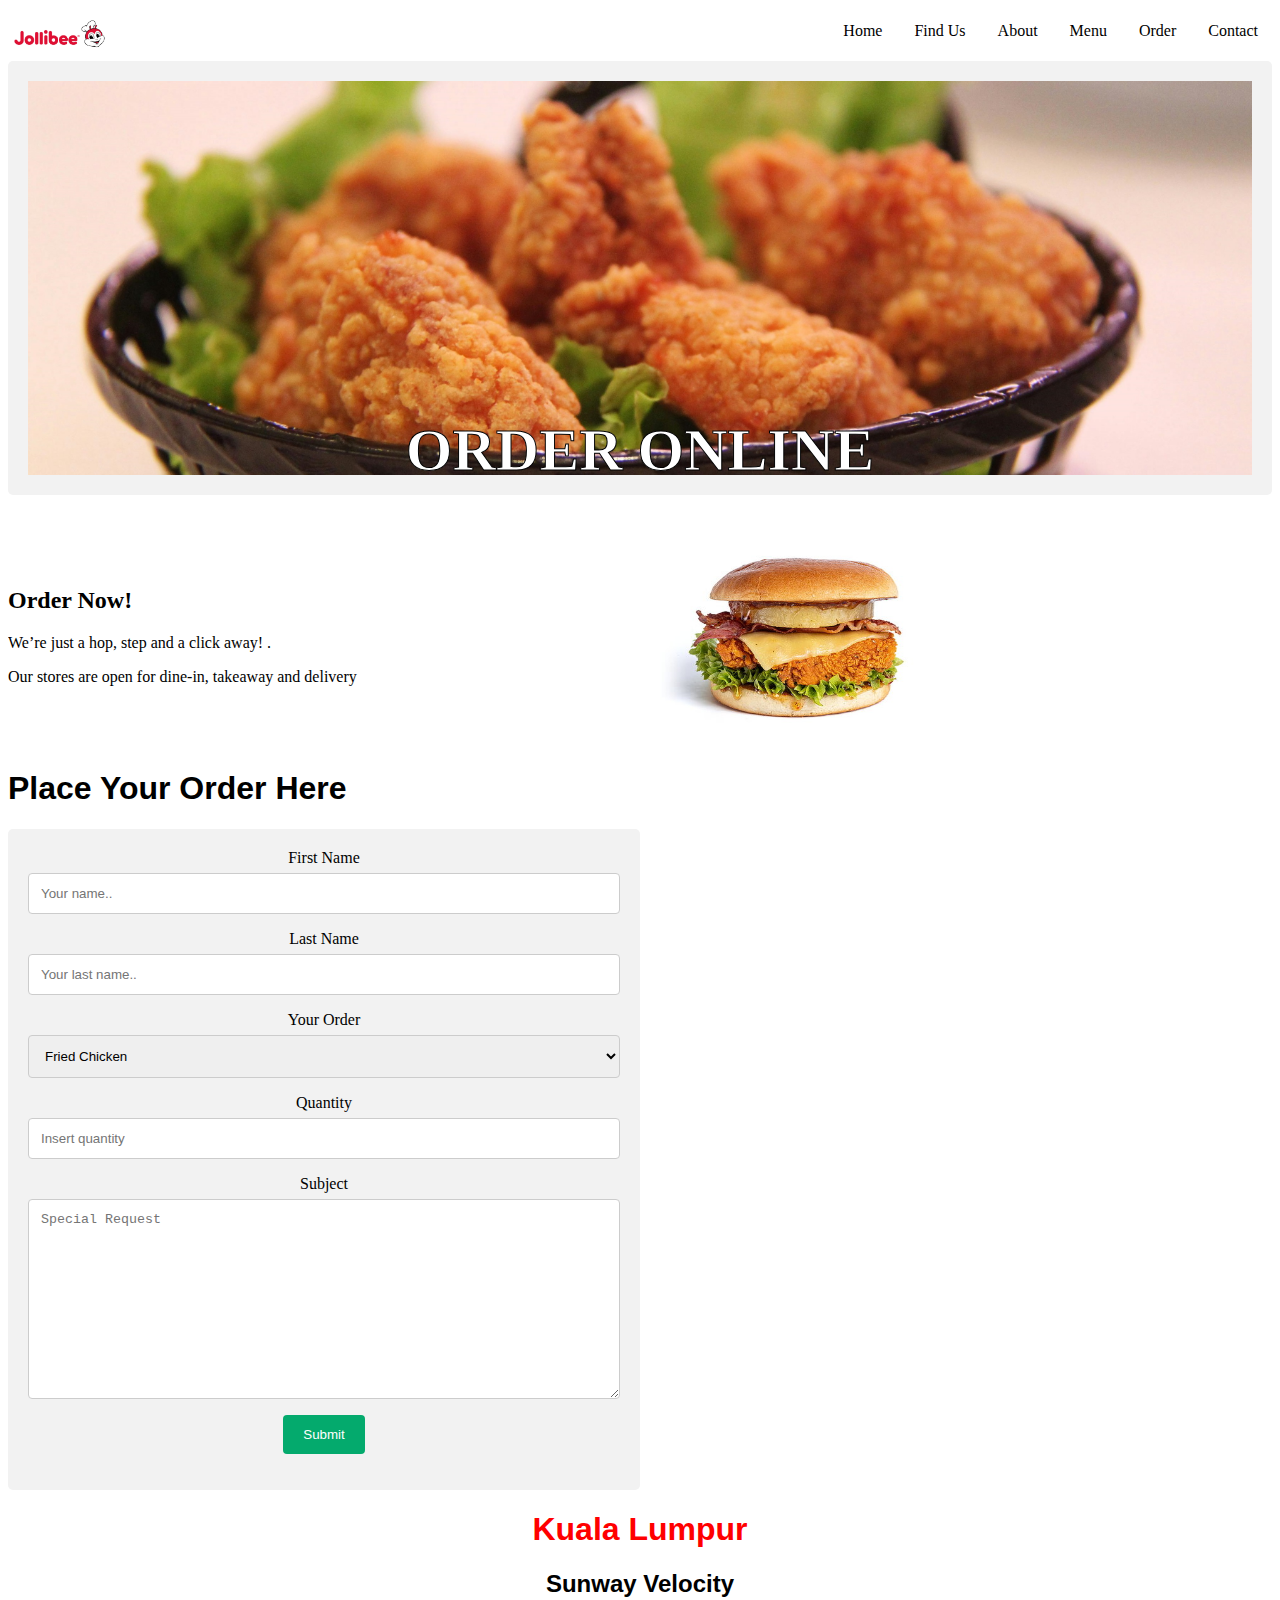
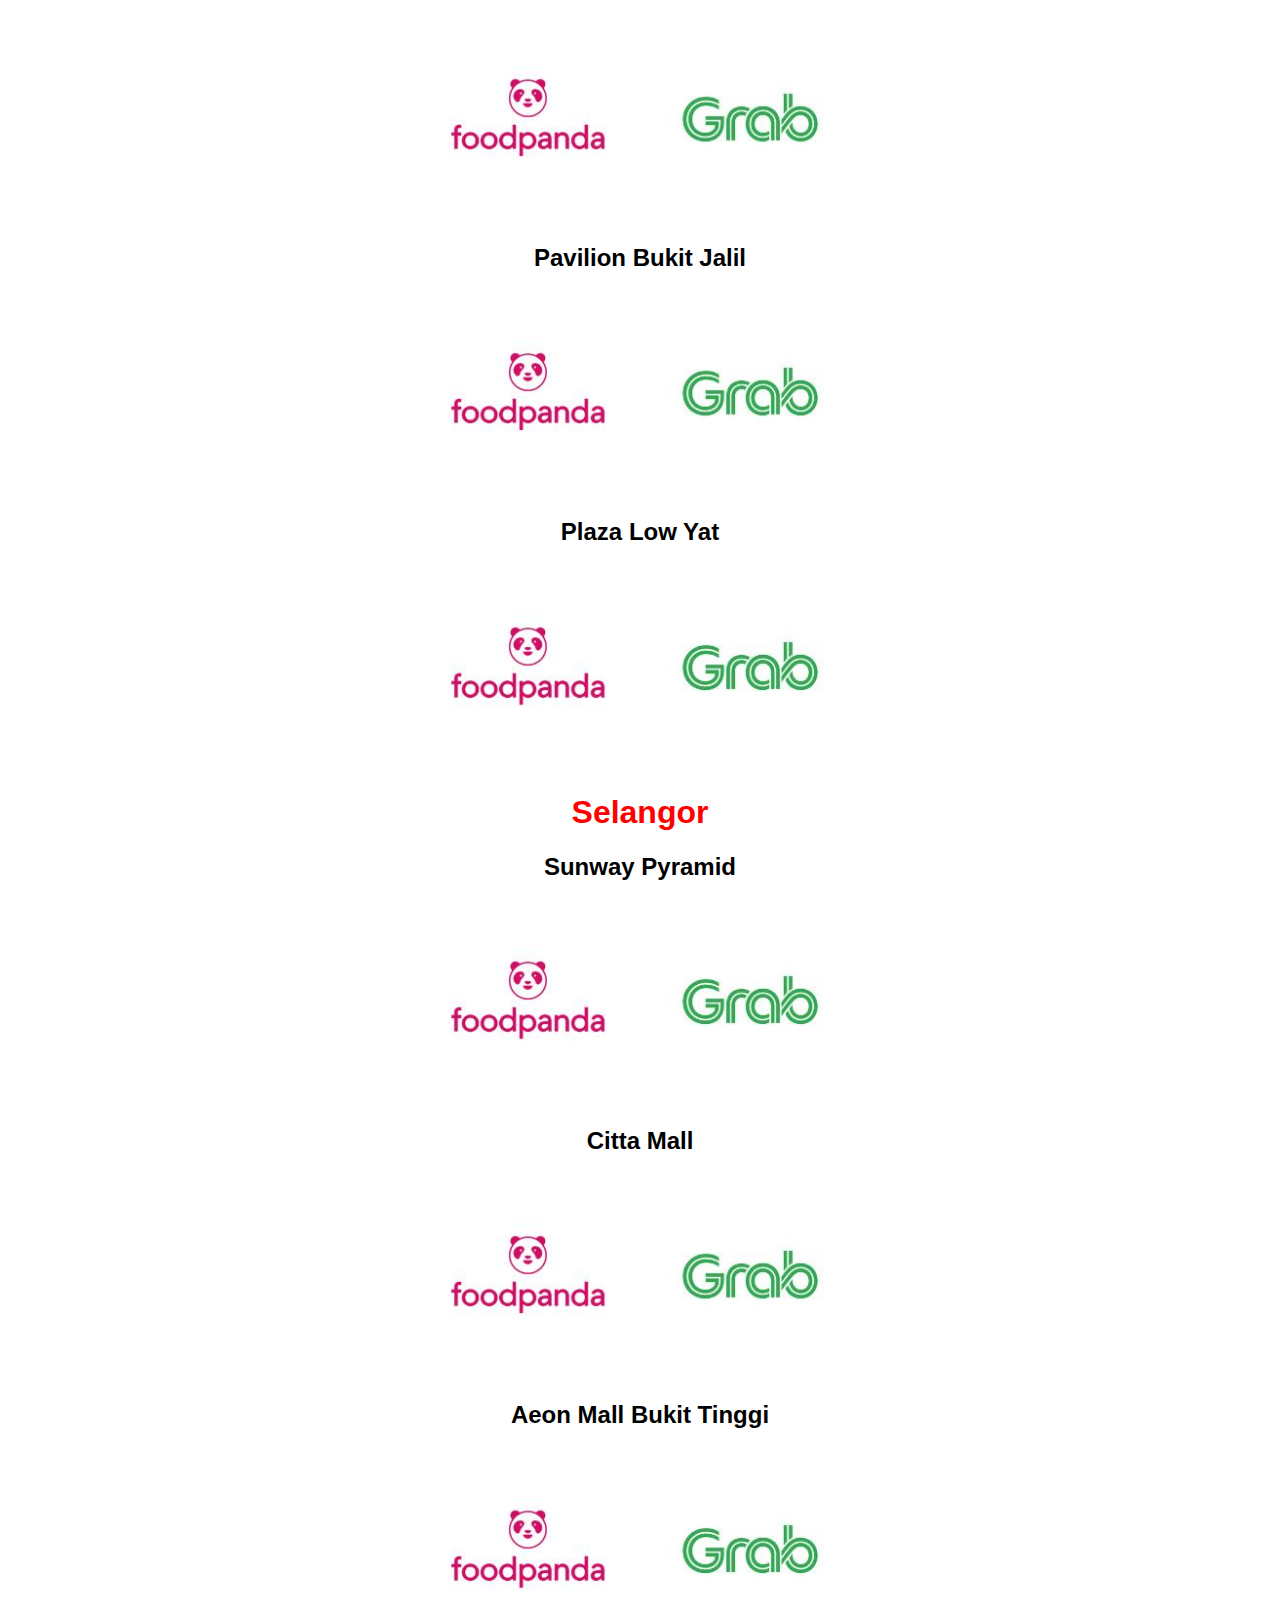
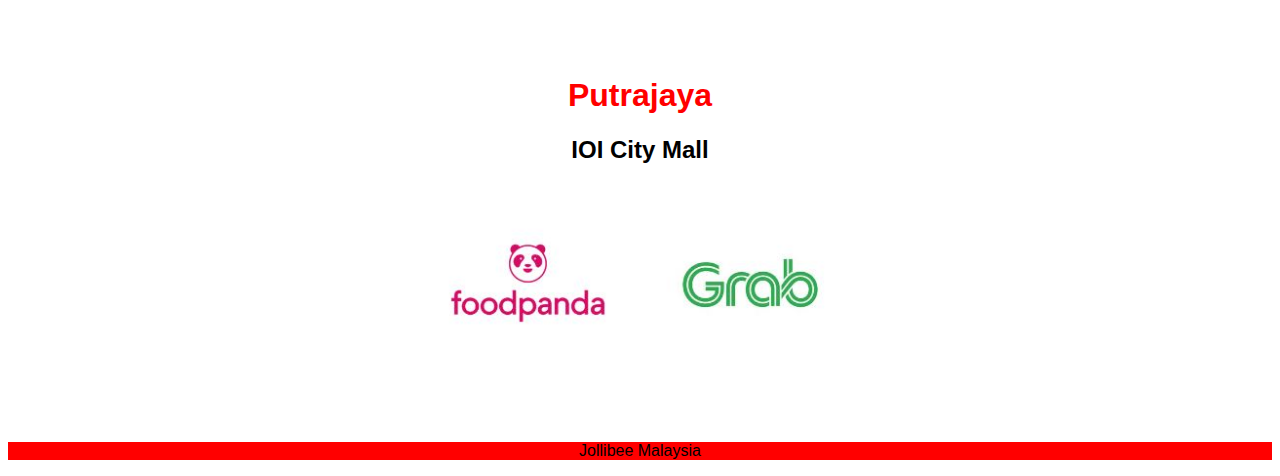
<file: order.html>
<html>
<head>
  <!-- to call CSS from file index.css -->
  <title>Jollibee Malaysia</title>
  <link rel="stylesheet" href="order.css">
</head>



</style>
<body>
    <!-- company logo -->
  
    <img src="jollibeelogo.jpg" width="8%">
  <!-- topbar menu -->
    <div class="scrollmenu">
      
         <a href="index.html">Home</a>
         <a href="findus.html">Find Us</a>
         <a href="about.html">About</a>
         <a href="menu.html">Menu</a>
         <a href="order.html">Order</a>
         <a href="contact.html">Contact</a>
               
     </div>

     <div class="container">
      <img src="Images/friedchiccrop.jpg" width="100%">
      <div class="centered"><b>ORDER ONLINE</b></div>
     </div>


     <div class="mycontainer" >
        <div>
          <br>
          <br>
          <br>
          <br>
          <h2>Order Now!</h2>
          <p>We’re just a hop, step and a click away! . </p>
          <p>Our stores are open for dine-in, takeaway and delivery </p>
        
        </div>
        <div>
          <img src="Images/burger_joy.jpg" width="50%">
        </div>
        
        <br>
        <h1> Place Your Order Here</h1>
        <div class="container" >
          <form action="/action_page.php" align="center">
            <label for="fname">First Name</label>
            <input type="text" id="fname" name="firstname" placeholder="Your name..">
        
            <label for="lname">Last Name</label>
            <input type="text" id="lname" name="lastname" placeholder="Your last name..">
        
            <label for="country">Your Order</label>
            <select id="country" name="country">
              <option value="friedchicken">Fried Chicken</option>
              <option value="burger">Burger</option>
              <option value="tender">Chicken Tender</option>
              <option value="dessert">Dessert</option>
              <option value="hotdog">Hotdog</option>
            </select>

            <label for="quantity">Quantity</label>
            <input type="text" id="quantity" name="quantity" placeholder="Insert quantity">
        
            <label for="subject">Subject</label>
            <textarea id="subject" name="subject" placeholder="Special Request" style="height:200px"></textarea>
        
            <input type="submit" value="Submit">
          </form>
        </div>
        

    </div>

      <div align="center">
        <h1 style="color:red;">Kuala Lumpur</h1>

        <h2>Sunway Velocity</h2>
        <a href="https://www.foodpanda.my/restaurant/k7dx/jollibee-sunway-pyramid">
          <img src="Images/pandagrab.jpg" width="40%">
        </a>

        <h2>Pavilion Bukit Jalil</h2>
        <a href="https://www.foodpanda.my/restaurant/uwii/jollibee-pavilion-bukit-jalil">
        <img src="Images/pandagrab.jpg" width="40%">
        </a>

        <h2>Plaza Low Yat</h2> 
        <a href="https://www.foodpanda.my/restaurant/meam/jollibee-plaza-low-yat">
        <img src="Images/pandagrab.jpg" width="40%">
        </a>

        <h1 style="color:red;">Selangor</h1>

        <h2>Sunway Pyramid</h2>

        <a href="https://www.foodpanda.my/restaurant/ired/jollibee-sunway-velocity">
        <img src="Images/pandagrab.jpg" width="40%">
        </a>
        
        <h2>Citta Mall</h2>
        <a href="https://www.foodpanda.my/restaurant/nemd/jollibee-citta-mall">
        <img src="Images/pandagrab.jpg" width="40%">
        </a>

        <h2>Aeon Mall Bukit Tinggi</h2>
        <a href="https://www.foodpanda.my/restaurant/vqoe/jollibee-aeon-bukit-tinggi"></a>
        <img src="Images/pandagrab.jpg" width="40%">
        </a>

        <h1 style="color:red;">Putrajaya</h1>

        <h2>IOI City Mall</h2>
        <a href="https://www.foodpanda.my/restaurant/x8rk/jollibee-ioi-city-mall"></a>
        <img src="Images/pandagrab.jpg" width="40%">
        </a>
       
        
      </div>

    
    <br>
    

     


    <br>
 

</body>
<!-- Script for slide show-->




<!-- Footer website-->

<footer class="site-footer">
  <p align="center">Jollibee Malaysia</p>
</footer>

</html>
</file>
<file: style.css>
/* background color */
body {
    background-color: white;
   } 
  /* for top bar link */
  
  
  
  /* for top menu */
  div.scrollmenu {
    background-color: #ffffff;
    overflow: auto;
    white-space: nowrap;
    font-family: Verdana;
    float: right;
  }
  
  div.scrollmenu a {
    display: inline-block;
    color: rgb(0, 0, 0);
    text-align: center;
    padding: 14px;
    text-decoration: none;
  }
  
  div.scrollmenu a:hover {
    background-color: #777;
  }
  
  div.locationinfo {
    
    color:rgb(255, 255, 255);
    font-family: Verdana;
    
  }
  

  
  /* for div 1 arrangement */
  .mycontainer {
    width:100%;
    overflow:auto;
    
  }
  .mycontainer div {
    width:50%;
    float:left;
    color:white;
    font-family: Verdana;
    
    
  }
  
  /* for div 2 arrangement */
  .mycontainer1 {
    width:100%;
    overflow:auto;
  }
  .mycontainer1 div {
    width:100%;
    float:center;
    color:black;
    font-family: Verdana;
  }

/* for div 3 arrangement */

.mycontainer2 {
  width:100%;
  overflow:auto;
}
.mycontainer2 div {
  width:50%;
  float:left;
  color:black;
  font-family: Verdana;
}


  /* This CSS is for slide show */
  
  * {box-sizing: border-box;}
  body {font-family: Verdana, sans-serif;}
  .mySlides {display: none;}
  img {vertical-align: middle;}
  
  /* Slideshow container */
  .slideshow-container {
    max-width: 1000px;
    position: relative;
    margin: auto;
  }
  
  /* Caption text */
  .text {
    color: black;
    font-size: 15px;
    padding: 8px 12px;
    position: absolute;
    bottom: 8px;
    width: 100%;
    text-align: center;
  }
  
  /* Number text (1/3 etc) */
  .numbertext {
    color: #f2f2f2;
    font-size: 12px;
    padding: 8px 12px;
    position: absolute;
    top: 0;
  }
  
  /* The dots/bullets/indicators */
  .dot {
    height: 15px;
    width: 15px;
    margin: 0 2px;
    background-color: #bbb;
    border-radius: 50%;
    display: inline-block;
    transition: background-color 0.6s ease;
  }
  
  .active {
    background-color: #717171;
  }
  
  /* Fading animation */
  .fade {
    animation-name: fade;
    animation-duration: 1.5s;
  }
  
  @keyframes fade {
    from {opacity: .4} 
    to {opacity: 1}
  }
  
  /* On smaller screens, decrease text size */
  @media only screen and (max-width: 300px) {
    .text {font-size: 11px}
  }

  /* Footer */
  .site-footer {
    background: red;
  }
  
  #footer-content {
    background: red;
  }

  /* for center text on image on index.html */
  .centered {
    position: absolute;
    top: 50%;
    left: 50%;
    transform: translate(-50%, -50%);
    color:white;
    font-family: Verdana;
    font-size: 60px;
    -webkit-text-stroke:1px black;
    text-align: center;
  }

  .button {
    background-color: #BE33FF;
    border: none;
    color: white;
    padding: 16px 32px;
    text-align: center;
    font-size: 16px;
    margin: 4px 2px;
    opacity: 0.6;
    transition: 0.3s;
    display: inline-block;
    text-decoration: none;
    cursor: pointer;
  }

  .button:hover {opacity: 1}


  /* For order form */

  /* for order form */
  input[type=text], select, textarea {
    width: 100%;
    padding: 12px;
    border: 1px solid #ccc;
    border-radius: 4px;
    box-sizing: border-box;
    margin-top: 6px;
    margin-bottom: 16px;
    resize: vertical;
  }
  
  input[type=submit] {
    background-color: #04AA6D;
    color: white;
    padding: 12px 20px;
    border: none;
    border-radius: 4px;
    cursor: pointer;
  }
  
  input[type=submit]:hover {
    background-color: #45a049;
  }
  
  .container {
    border-radius: 5px;
    background-color: #f2f2f2;
    padding: 20px;
    
  }

  /* for footer */
  footer {
    background-color: red;
    color: #fff;
    padding: 20px 0;
  }
  
  .footer-container {
    display: flex;
    flex-wrap: wrap;
    justify-content: space-between;
    align-items: center;
    max-width: 1200px;
    margin: 0 auto;
    padding: 0 20px;
  }
  
  .footer-links, .footer-social, .footer-subscribe {
    flex: 1;
    min-width: 250px;
  }
  
  .footer-links a, .footer-social a {
    color: #fff;
    text-decoration: none;
    margin: 0 10px;
  }
  
  .footer-social img {
    width: 24px;
    height: 24px;
    margin: 0 10px;
  }
  
  .footer-subscribe form {
    display: flex;
    align-items: center;
    margin: 10px 0;
  }
  
  .footer-subscribe input[type="email"] {
    padding: 10px;
    border: none;
    border-radius: 5px;
    margin-right: 10px;
    flex: 1;
  }
  
  .footer-subscribe button {
    padding: 10px 20px;
    background-color: #ffcc00;
    color: #333;
    border: none;
    border-radius: 5px;
    cursor: pointer;
  }
  
  .footer-subscribe button:hover {
    background-color: #ff9900;
  }
</file>
<file: about.css>
/* background color */
body {
    background-color: white;
   } 
  /* for top bar link */
  
  
  
  /* for top menu */
  div.scrollmenu {
    background-color: #ffffff;
    overflow: auto;
    white-space: nowrap;
    font-family: Verdana;
    float: right;
  }
  
  div.scrollmenu a {
    display: inline-block;
    color: rgb(0, 0, 0);
    text-align: center;
    padding: 14px;
    text-decoration: none;
  }
  
  div.scrollmenu a:hover {
    background-color: #777;
  }
  
  div.locationinfo {
    
    color:rgb(255, 255, 255);
    font-family: Verdana;
    
  }
  
  /* for div 1 arrangement */
  .mycontainer {
    width:100%;
    overflow:auto;
    
  }
  .mycontainer div {
    width:50%;
    float:left;
    color: black;
    font-family: Verdana;
    
    
  }
  
  /* for div 2 arrangement */
  .mycontainer1 {
    width:100%;
    overflow:auto;
  }
  .mycontainer1 div {
    width:100%;
    float:center;
    color:white;
    font-family: Verdana;
  }
  /* This CSS is for slide show */
  
  * {box-sizing: border-box;}
  body {font-family: Verdana, sans-serif;}
  .mySlides {display: none;}
  img {vertical-align: middle;}
  
  /* Slideshow container */
  .slideshow-container {
    max-width: 1000px;
    position: relative;
    margin: auto;
  }
  
  /* Caption text */
  .text {
    color: #f2f2f2;
    font-size: 15px;
    padding: 8px 12px;
    position: absolute;
    bottom: 8px;
    width: 100%;
    text-align: center;
  }
  
  /* Number text (1/3 etc) */
  .numbertext {
    color: #f2f2f2;
    font-size: 12px;
    padding: 8px 12px;
    position: absolute;
    top: 0;
  }
  
  /* The dots/bullets/indicators */
  .dot {
    height: 15px;
    width: 15px;
    margin: 0 2px;
    background-color: #bbb;
    border-radius: 50%;
    display: inline-block;
    transition: background-color 0.6s ease;
  }
  
  .active {
    background-color: #717171;
  }
  
  /* Fading animation */
  .fade {
    animation-name: fade;
    animation-duration: 1.5s;
  }
  
  @keyframes fade {
    from {opacity: .4} 
    to {opacity: 1}
  }
  
  /* On smaller screens, decrease text size */
  @media only screen and (max-width: 300px) {
    .text {font-size: 11px}
  }

  /* Footer */
  .site-footer {
    background: red;
  }
  
  #footer-content {
    background: red;
  }

  /* for center text on image on index.html */
  .centered {
    position: absolute;
    top: 50%;
    left: 50%;
    transform: translate(-50%, -50%);
    color:white;
    font-family: Verdana;
    font-size: 60px;
    -webkit-text-stroke:1px black;
    text-align: center;
  }

  .button {
    background-color: #BE33FF;
    border: none;
    color: white;
    padding: 16px 32px;
    text-align: center;
    font-size: 16px;
    margin: 4px 2px;
    opacity: 0.6;
    transition: 0.3s;
    display: inline-block;
    text-decoration: none;
    cursor: pointer;
  }

  .button:hover {opacity: 1}
</file>
<file: findus.css>
/* background color */
body {
    background-color: white;
   } 
  /* for top bar link */
  
  
  
  /* for top menu */
  div.scrollmenu {
    background-color: #ffffff;
    overflow: auto;
    white-space: nowrap;
    font-family: Verdana;
    float: right;
  }
  
  div.scrollmenu a {
    display: inline-block;
    color: rgb(0, 0, 0);
    text-align: center;
    padding: 14px;
    text-decoration: none;
  }
  
  div.scrollmenu a:hover {
    background-color: #777;
  }
  
  div.locationinfo {
    
    color:rgb(255, 255, 255);
    font-family: Verdana;
    
  }
  
  /* for div 1 arrangement */
  .mycontainer {
    width:100%;
    overflow:auto;
    
  }
  .mycontainer div {
    width:50%;
    float:left;
    color: black;
    font-family: Verdana;
    
    
  }
  
  /* for div 2 arrangement */
  .mycontainer1 {
    width:100%;
    overflow:auto;
  }
  .mycontainer1 div {
    width:100%;
    float:center;
    color:white;
    font-family: Verdana;
  }
  /* This CSS is for slide show */
  
  * {box-sizing: border-box;}
  body {font-family: Verdana, sans-serif;}
  .mySlides {display: none;}
  img {vertical-align: middle;}
  
  /* Slideshow container */
  .slideshow-container {
    max-width: 1000px;
    position: relative;
    margin: auto;
  }
  
  /* Caption text */
  .text {
    color: #f2f2f2;
    font-size: 15px;
    padding: 8px 12px;
    position: absolute;
    bottom: 8px;
    width: 100%;
    text-align: center;
  }
  
  /* Number text (1/3 etc) */
  .numbertext {
    color: #f2f2f2;
    font-size: 12px;
    padding: 8px 12px;
    position: absolute;
    top: 0;
  }
  
  /* The dots/bullets/indicators */
  .dot {
    height: 15px;
    width: 15px;
    margin: 0 2px;
    background-color: #bbb;
    border-radius: 50%;
    display: inline-block;
    transition: background-color 0.6s ease;
  }
  
  .active {
    background-color: #717171;
  }
  
  /* Fading animation */
  .fade {
    animation-name: fade;
    animation-duration: 1.5s;
  }
  
  @keyframes fade {
    from {opacity: .4} 
    to {opacity: 1}
  }
  
  /* On smaller screens, decrease text size */
  @media only screen and (max-width: 300px) {
    .text {font-size: 11px}
  }

  /* Footer */
  .site-footer {
    background: red;
  }
  
  #footer-content {
    background: red;
  }

  /* for center text on image on index.html */
  .centered {
    position: absolute;
    top: 50%;
    left: 50%;
    transform: translate(-50%, -50%);
    color:white;
    font-family: Verdana;
    font-size: 60px;
    -webkit-text-stroke:1px black;
    text-align: center;
  }

  .button {
    background-color: #BE33FF;
    border: none;
    color: white;
    padding: 16px 32px;
    text-align: center;
    font-size: 16px;
    margin: 4px 2px;
    opacity: 0.6;
    transition: 0.3s;
    display: inline-block;
    text-decoration: none;
    cursor: pointer;
  }

  .button:hover {opacity: 1}
</file>
<file: order.css>
/* background color */
body {
    background-color: white;
   } 
  /* for top bar link */
  
  
  
  /* for top menu */
  div.scrollmenu {
    background-color: #ffffff;
    overflow: auto;
    white-space: nowrap;
    font-family: Verdana;
    float: right;
  }
  
  div.scrollmenu a {
    display: inline-block;
    color: rgb(0, 0, 0);
    text-align: center;
    padding: 14px;
    text-decoration: none;
  }
  
  div.scrollmenu a:hover {
    background-color: #777;
  }
  
  div.locationinfo {
    
    color:rgb(255, 255, 255);
    font-family: Verdana;
    
  }
  
  /* for div 1 arrangement */
  .mycontainer {
    width:100%;
    overflow:auto;
    
  }
  .mycontainer div {
    width:50%;
    float:left;
    color:black;
    font-family: Verdana;
    
  }
  
  /* for div 2 arrangement */
  .mycontainer1 {
    width:100%;
    overflow:auto;
  }
  .mycontainer1 div {
    width:100%;
    float:center;
    color:black;
    font-family: Verdana;
  }
  /* This CSS is for slide show */
  
  * {box-sizing: border-box;}
  body {font-family: Verdana, sans-serif;}
  .mySlides {display: none;}
  img {vertical-align: middle;}
  
  /* Slideshow container */
  .slideshow-container {
    max-width: 1000px;
    position: relative;
    margin: auto;
  }
  
  /* Caption text */
  .text {
    color: #f2f2f2;
    font-size: 15px;
    padding: 8px 12px;
    position: absolute;
    bottom: 8px;
    width: 100%;
    text-align: center;
  }
  
  /* Number text (1/3 etc) */
  .numbertext {
    color: #f2f2f2;
    font-size: 12px;
    padding: 8px 12px;
    position: absolute;
    top: 0;
  }
  
  /* The dots/bullets/indicators */
  .dot {
    height: 15px;
    width: 15px;
    margin: 0 2px;
    background-color: #bbb;
    border-radius: 50%;
    display: inline-block;
    transition: background-color 0.6s ease;
  }
  
  .active {
    background-color: #717171;
  }
  
  /* Fading animation */
  .fade {
    animation-name: fade;
    animation-duration: 1.5s;
  }
  
  @keyframes fade {
    from {opacity: .4} 
    to {opacity: 1}
  }
  
  /* On smaller screens, decrease text size */
  @media only screen and (max-width: 300px) {
    .text {font-size: 11px}
  }

  /* Footer */
  .site-footer {
    background: red;
  }
  
  #footer-content {
    background: red;
  }

  /* for center text on image on index.html */
  .centered {
    position: absolute;
    top: 50%;
    left: 50%;
    transform: translate(-50%, -50%);
    color:white;
    font-family: Verdana;
    font-size: 60px;
    -webkit-text-stroke:1px black;
    text-align: center;
  }

  /* for button */
  .button {
    background-color: #BE33FF;
    border: none;
    color: white;
    padding: 16px 32px;
    text-align: center;
    font-size: 16px;
    margin: 4px 2px;
    opacity: 0.6;
    transition: 0.3s;
    display: inline-block;
    text-decoration: none;
    cursor: pointer;
  }

  .button:hover {opacity: 1}


  /* for order form */
  input[type=text], select, textarea {
    width: 100%;
    padding: 12px;
    border: 1px solid #ccc;
    border-radius: 4px;
    box-sizing: border-box;
    margin-top: 6px;
    margin-bottom: 16px;
    resize: vertical;
  }
  
  input[type=submit] {
    background-color: #04AA6D;
    color: white;
    padding: 12px 20px;
    border: none;
    border-radius: 4px;
    cursor: pointer;
  }
  
  input[type=submit]:hover {
    background-color: #45a049;
  }
  
  .container {
    border-radius: 5px;
    background-color: #f2f2f2;
    padding: 20px;
    
  }
</file>
